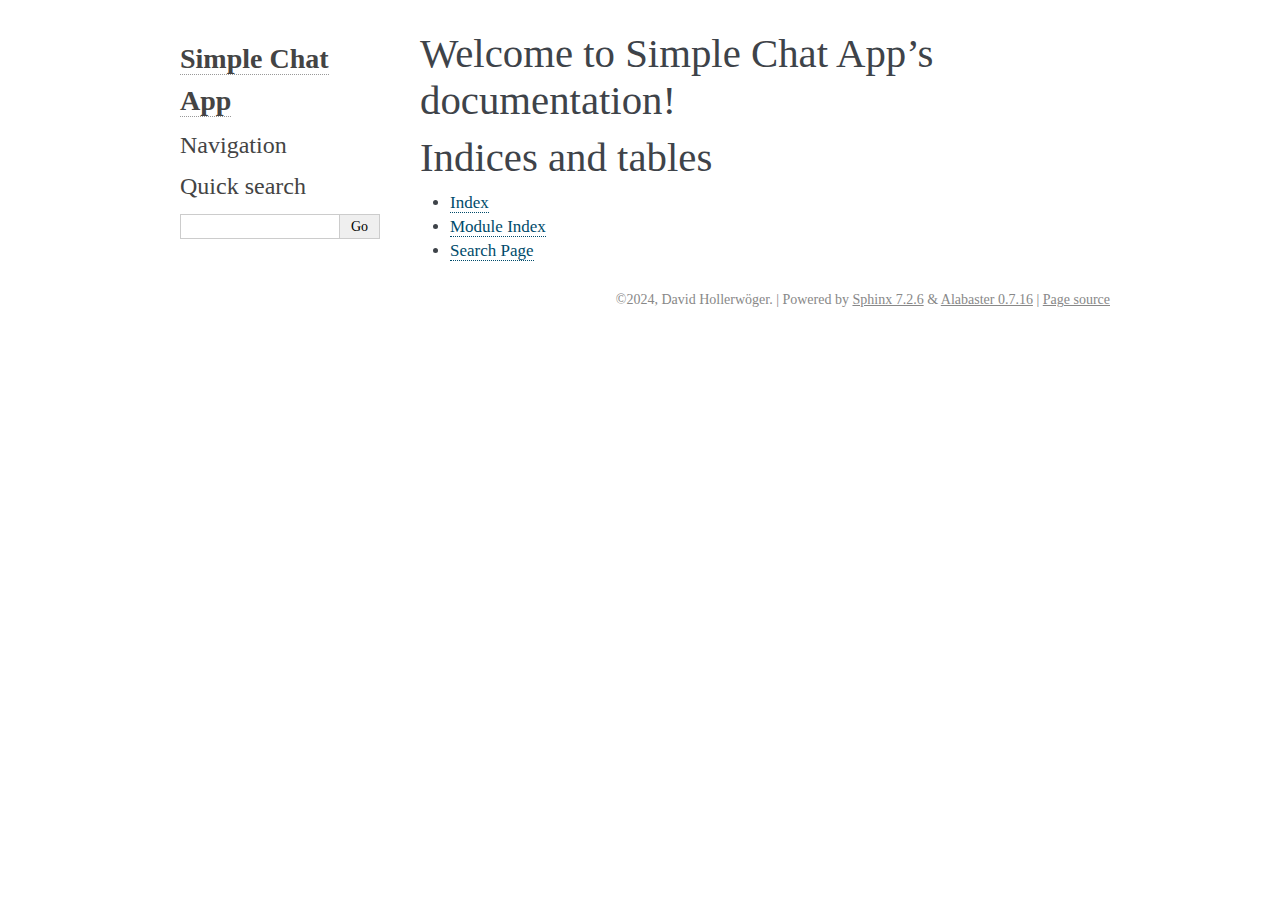
<file: docs/_build/html/index.html>
<!DOCTYPE html>

<html lang="en" data-content_root="./">
  <head>
    <meta charset="utf-8" />
    <meta name="viewport" content="width=device-width, initial-scale=1.0" /><meta name="viewport" content="width=device-width, initial-scale=1" />

    <title>Welcome to Simple Chat App’s documentation! &#8212; Simple Chat App 2024 documentation</title>
    <link rel="stylesheet" type="text/css" href="_static/pygments.css?v=d1102ebc" />
    <link rel="stylesheet" type="text/css" href="_static/alabaster.css?v=12dfc556" />
    <script src="_static/documentation_options.js?v=6fefd858"></script>
    <script src="_static/doctools.js?v=888ff710"></script>
    <script src="_static/sphinx_highlight.js?v=dc90522c"></script>
    <link rel="index" title="Index" href="genindex.html" />
    <link rel="search" title="Search" href="search.html" />
   
  <link rel="stylesheet" href="_static/custom.css" type="text/css" />
  

  
  

  </head><body>
  

    <div class="document">
      <div class="documentwrapper">
        <div class="bodywrapper">
          

          <div class="body" role="main">
            
  <section id="welcome-to-simple-chat-app-s-documentation">
<h1>Welcome to Simple Chat App’s documentation!<a class="headerlink" href="#welcome-to-simple-chat-app-s-documentation" title="Link to this heading">¶</a></h1>
<div class="toctree-wrapper compound">
</div>
</section>
<section id="indices-and-tables">
<h1>Indices and tables<a class="headerlink" href="#indices-and-tables" title="Link to this heading">¶</a></h1>
<ul class="simple">
<li><p><a class="reference internal" href="genindex.html"><span class="std std-ref">Index</span></a></p></li>
<li><p><a class="reference internal" href="py-modindex.html"><span class="std std-ref">Module Index</span></a></p></li>
<li><p><a class="reference internal" href="search.html"><span class="std std-ref">Search Page</span></a></p></li>
</ul>
</section>


          </div>
          
        </div>
      </div>
      <div class="sphinxsidebar" role="navigation" aria-label="main navigation">
        <div class="sphinxsidebarwrapper">
<h1 class="logo"><a href="#">Simple Chat App</a></h1>








<h3>Navigation</h3>

<div class="relations">
<h3>Related Topics</h3>
<ul>
  <li><a href="#">Documentation overview</a><ul>
  </ul></li>
</ul>
</div>
<div id="searchbox" style="display: none" role="search">
  <h3 id="searchlabel">Quick search</h3>
    <div class="searchformwrapper">
    <form class="search" action="search.html" method="get">
      <input type="text" name="q" aria-labelledby="searchlabel" autocomplete="off" autocorrect="off" autocapitalize="off" spellcheck="false"/>
      <input type="submit" value="Go" />
    </form>
    </div>
</div>
<script>document.getElementById('searchbox').style.display = "block"</script>








        </div>
      </div>
      <div class="clearer"></div>
    </div>
    <div class="footer">
      &#169;2024, David Hollerwöger.
      
      |
      Powered by <a href="https://www.sphinx-doc.org/">Sphinx 7.2.6</a>
      &amp; <a href="https://alabaster.readthedocs.io">Alabaster 0.7.16</a>
      
      |
      <a href="_sources/index.rst.txt"
          rel="nofollow">Page source</a>
    </div>

    

    
  </body>
</html>
</file>
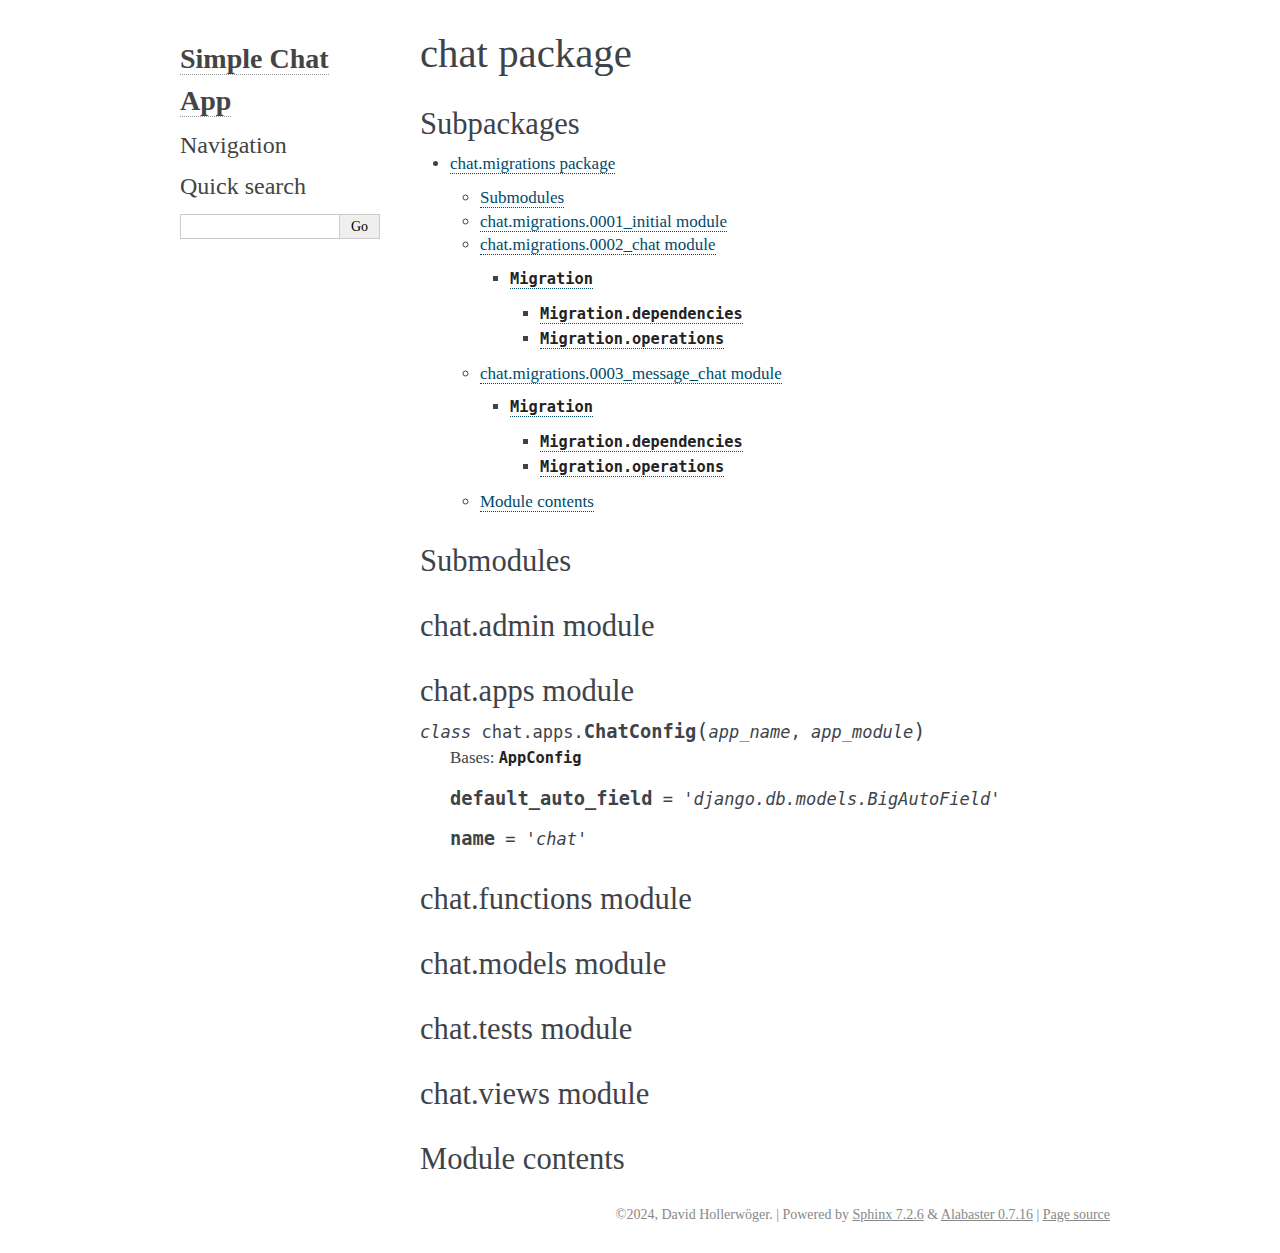
<file: docs/_build/html/chat.html>
<!DOCTYPE html>

<html lang="en" data-content_root="./">
  <head>
    <meta charset="utf-8" />
    <meta name="viewport" content="width=device-width, initial-scale=1.0" /><meta name="viewport" content="width=device-width, initial-scale=1" />

    <title>chat package &#8212; Simple Chat App 2024 documentation</title>
    <link rel="stylesheet" type="text/css" href="_static/pygments.css?v=d1102ebc" />
    <link rel="stylesheet" type="text/css" href="_static/alabaster.css?v=12dfc556" />
    <script src="_static/documentation_options.js?v=6fefd858"></script>
    <script src="_static/doctools.js?v=888ff710"></script>
    <script src="_static/sphinx_highlight.js?v=dc90522c"></script>
    <link rel="index" title="Index" href="genindex.html" />
    <link rel="search" title="Search" href="search.html" />
   
  <link rel="stylesheet" href="_static/custom.css" type="text/css" />
  

  
  

  </head><body>
  

    <div class="document">
      <div class="documentwrapper">
        <div class="bodywrapper">
          

          <div class="body" role="main">
            
  <section id="chat-package">
<h1>chat package<a class="headerlink" href="#chat-package" title="Link to this heading">¶</a></h1>
<section id="subpackages">
<h2>Subpackages<a class="headerlink" href="#subpackages" title="Link to this heading">¶</a></h2>
<div class="toctree-wrapper compound">
<ul>
<li class="toctree-l1"><a class="reference internal" href="chat.migrations.html">chat.migrations package</a><ul>
<li class="toctree-l2"><a class="reference internal" href="chat.migrations.html#submodules">Submodules</a></li>
<li class="toctree-l2"><a class="reference internal" href="chat.migrations.html#chat-migrations-0001-initial-module">chat.migrations.0001_initial module</a></li>
<li class="toctree-l2"><a class="reference internal" href="chat.migrations.html#module-chat.migrations.0002_chat">chat.migrations.0002_chat module</a><ul>
<li class="toctree-l3"><a class="reference internal" href="chat.migrations.html#chat.migrations.0002_chat.Migration"><code class="docutils literal notranslate"><span class="pre">Migration</span></code></a><ul>
<li class="toctree-l4"><a class="reference internal" href="chat.migrations.html#chat.migrations.0002_chat.Migration.dependencies"><code class="docutils literal notranslate"><span class="pre">Migration.dependencies</span></code></a></li>
<li class="toctree-l4"><a class="reference internal" href="chat.migrations.html#chat.migrations.0002_chat.Migration.operations"><code class="docutils literal notranslate"><span class="pre">Migration.operations</span></code></a></li>
</ul>
</li>
</ul>
</li>
<li class="toctree-l2"><a class="reference internal" href="chat.migrations.html#module-chat.migrations.0003_message_chat">chat.migrations.0003_message_chat module</a><ul>
<li class="toctree-l3"><a class="reference internal" href="chat.migrations.html#chat.migrations.0003_message_chat.Migration"><code class="docutils literal notranslate"><span class="pre">Migration</span></code></a><ul>
<li class="toctree-l4"><a class="reference internal" href="chat.migrations.html#chat.migrations.0003_message_chat.Migration.dependencies"><code class="docutils literal notranslate"><span class="pre">Migration.dependencies</span></code></a></li>
<li class="toctree-l4"><a class="reference internal" href="chat.migrations.html#chat.migrations.0003_message_chat.Migration.operations"><code class="docutils literal notranslate"><span class="pre">Migration.operations</span></code></a></li>
</ul>
</li>
</ul>
</li>
<li class="toctree-l2"><a class="reference internal" href="chat.migrations.html#module-chat.migrations">Module contents</a></li>
</ul>
</li>
</ul>
</div>
</section>
<section id="submodules">
<h2>Submodules<a class="headerlink" href="#submodules" title="Link to this heading">¶</a></h2>
</section>
<section id="chat-admin-module">
<h2>chat.admin module<a class="headerlink" href="#chat-admin-module" title="Link to this heading">¶</a></h2>
</section>
<section id="module-chat.apps">
<span id="chat-apps-module"></span><h2>chat.apps module<a class="headerlink" href="#module-chat.apps" title="Link to this heading">¶</a></h2>
<dl class="py class">
<dt class="sig sig-object py" id="chat.apps.ChatConfig">
<em class="property"><span class="pre">class</span><span class="w"> </span></em><span class="sig-prename descclassname"><span class="pre">chat.apps.</span></span><span class="sig-name descname"><span class="pre">ChatConfig</span></span><span class="sig-paren">(</span><em class="sig-param"><span class="n"><span class="pre">app_name</span></span></em>, <em class="sig-param"><span class="n"><span class="pre">app_module</span></span></em><span class="sig-paren">)</span><a class="headerlink" href="#chat.apps.ChatConfig" title="Link to this definition">¶</a></dt>
<dd><p>Bases: <code class="xref py py-class docutils literal notranslate"><span class="pre">AppConfig</span></code></p>
<dl class="py attribute">
<dt class="sig sig-object py" id="chat.apps.ChatConfig.default_auto_field">
<span class="sig-name descname"><span class="pre">default_auto_field</span></span><em class="property"><span class="w"> </span><span class="p"><span class="pre">=</span></span><span class="w"> </span><span class="pre">'django.db.models.BigAutoField'</span></em><a class="headerlink" href="#chat.apps.ChatConfig.default_auto_field" title="Link to this definition">¶</a></dt>
<dd></dd></dl>

<dl class="py attribute">
<dt class="sig sig-object py" id="chat.apps.ChatConfig.name">
<span class="sig-name descname"><span class="pre">name</span></span><em class="property"><span class="w"> </span><span class="p"><span class="pre">=</span></span><span class="w"> </span><span class="pre">'chat'</span></em><a class="headerlink" href="#chat.apps.ChatConfig.name" title="Link to this definition">¶</a></dt>
<dd></dd></dl>

</dd></dl>

</section>
<section id="chat-functions-module">
<h2>chat.functions module<a class="headerlink" href="#chat-functions-module" title="Link to this heading">¶</a></h2>
</section>
<section id="chat-models-module">
<h2>chat.models module<a class="headerlink" href="#chat-models-module" title="Link to this heading">¶</a></h2>
</section>
<section id="module-chat.tests">
<span id="chat-tests-module"></span><h2>chat.tests module<a class="headerlink" href="#module-chat.tests" title="Link to this heading">¶</a></h2>
</section>
<section id="chat-views-module">
<h2>chat.views module<a class="headerlink" href="#chat-views-module" title="Link to this heading">¶</a></h2>
</section>
<section id="module-chat">
<span id="module-contents"></span><h2>Module contents<a class="headerlink" href="#module-chat" title="Link to this heading">¶</a></h2>
</section>
</section>


          </div>
          
        </div>
      </div>
      <div class="sphinxsidebar" role="navigation" aria-label="main navigation">
        <div class="sphinxsidebarwrapper">
<h1 class="logo"><a href="index.html">Simple Chat App</a></h1>








<h3>Navigation</h3>

<div class="relations">
<h3>Related Topics</h3>
<ul>
  <li><a href="index.html">Documentation overview</a><ul>
  </ul></li>
</ul>
</div>
<div id="searchbox" style="display: none" role="search">
  <h3 id="searchlabel">Quick search</h3>
    <div class="searchformwrapper">
    <form class="search" action="search.html" method="get">
      <input type="text" name="q" aria-labelledby="searchlabel" autocomplete="off" autocorrect="off" autocapitalize="off" spellcheck="false"/>
      <input type="submit" value="Go" />
    </form>
    </div>
</div>
<script>document.getElementById('searchbox').style.display = "block"</script>








        </div>
      </div>
      <div class="clearer"></div>
    </div>
    <div class="footer">
      &#169;2024, David Hollerwöger.
      
      |
      Powered by <a href="https://www.sphinx-doc.org/">Sphinx 7.2.6</a>
      &amp; <a href="https://alabaster.readthedocs.io">Alabaster 0.7.16</a>
      
      |
      <a href="_sources/chat.rst.txt"
          rel="nofollow">Page source</a>
    </div>

    

    
  </body>
</html>
</file>
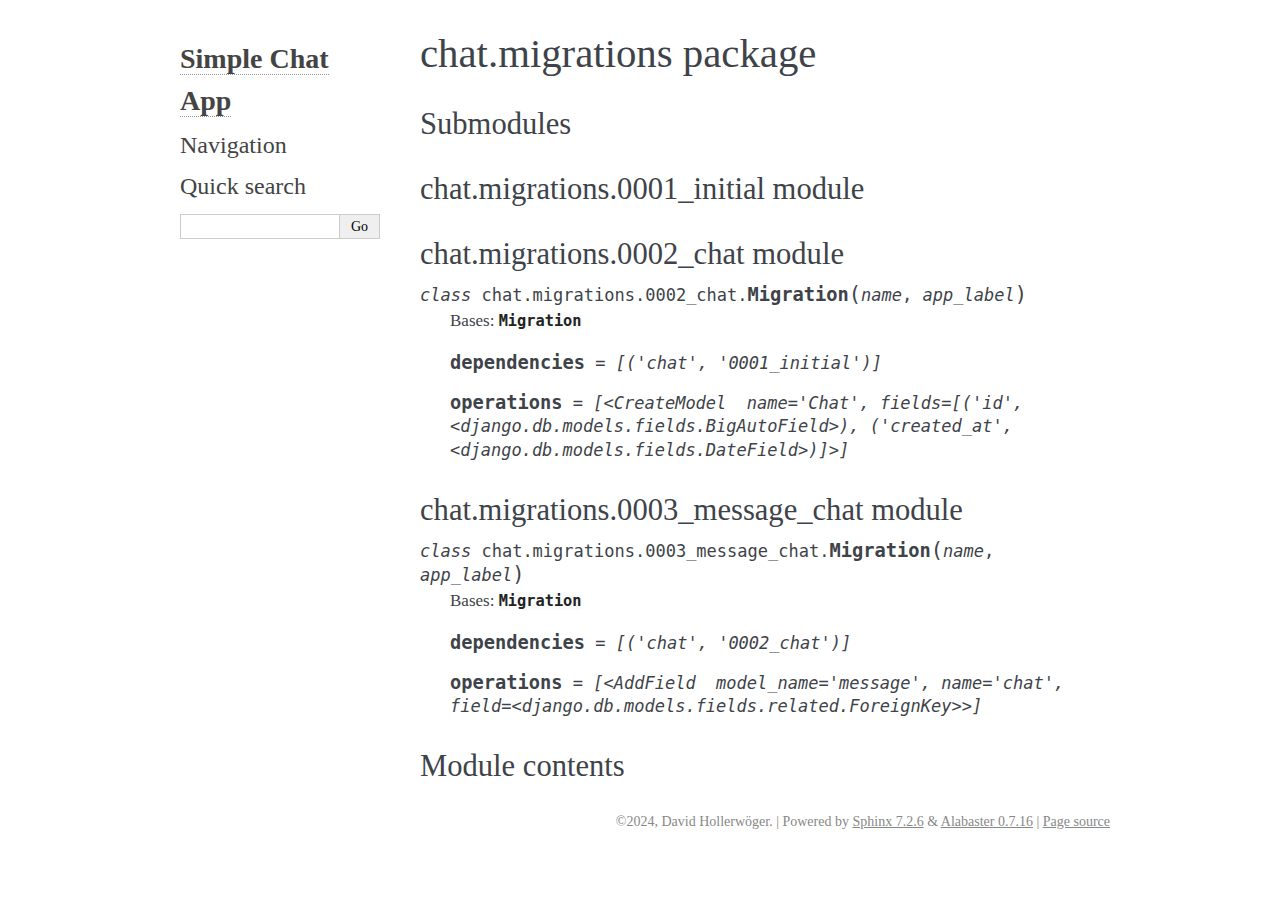
<file: docs/_build/html/chat.migrations.html>
<!DOCTYPE html>

<html lang="en" data-content_root="./">
  <head>
    <meta charset="utf-8" />
    <meta name="viewport" content="width=device-width, initial-scale=1.0" /><meta name="viewport" content="width=device-width, initial-scale=1" />

    <title>chat.migrations package &#8212; Simple Chat App 2024 documentation</title>
    <link rel="stylesheet" type="text/css" href="_static/pygments.css?v=d1102ebc" />
    <link rel="stylesheet" type="text/css" href="_static/alabaster.css?v=12dfc556" />
    <script src="_static/documentation_options.js?v=6fefd858"></script>
    <script src="_static/doctools.js?v=888ff710"></script>
    <script src="_static/sphinx_highlight.js?v=dc90522c"></script>
    <link rel="index" title="Index" href="genindex.html" />
    <link rel="search" title="Search" href="search.html" />
   
  <link rel="stylesheet" href="_static/custom.css" type="text/css" />
  

  
  

  </head><body>
  

    <div class="document">
      <div class="documentwrapper">
        <div class="bodywrapper">
          

          <div class="body" role="main">
            
  <section id="chat-migrations-package">
<h1>chat.migrations package<a class="headerlink" href="#chat-migrations-package" title="Link to this heading">¶</a></h1>
<section id="submodules">
<h2>Submodules<a class="headerlink" href="#submodules" title="Link to this heading">¶</a></h2>
</section>
<section id="chat-migrations-0001-initial-module">
<h2>chat.migrations.0001_initial module<a class="headerlink" href="#chat-migrations-0001-initial-module" title="Link to this heading">¶</a></h2>
</section>
<section id="module-chat.migrations.0002_chat">
<span id="chat-migrations-0002-chat-module"></span><h2>chat.migrations.0002_chat module<a class="headerlink" href="#module-chat.migrations.0002_chat" title="Link to this heading">¶</a></h2>
<dl class="py class">
<dt class="sig sig-object py" id="chat.migrations.0002_chat.Migration">
<em class="property"><span class="pre">class</span><span class="w"> </span></em><span class="sig-prename descclassname"><span class="pre">chat.migrations.0002_chat.</span></span><span class="sig-name descname"><span class="pre">Migration</span></span><span class="sig-paren">(</span><em class="sig-param"><span class="n"><span class="pre">name</span></span></em>, <em class="sig-param"><span class="n"><span class="pre">app_label</span></span></em><span class="sig-paren">)</span><a class="headerlink" href="#chat.migrations.0002_chat.Migration" title="Link to this definition">¶</a></dt>
<dd><p>Bases: <code class="xref py py-class docutils literal notranslate"><span class="pre">Migration</span></code></p>
<dl class="py attribute">
<dt class="sig sig-object py" id="chat.migrations.0002_chat.Migration.dependencies">
<span class="sig-name descname"><span class="pre">dependencies</span></span><em class="property"><span class="w"> </span><span class="p"><span class="pre">=</span></span><span class="w"> </span><span class="pre">[('chat',</span> <span class="pre">'0001_initial')]</span></em><a class="headerlink" href="#chat.migrations.0002_chat.Migration.dependencies" title="Link to this definition">¶</a></dt>
<dd></dd></dl>

<dl class="py attribute">
<dt class="sig sig-object py" id="chat.migrations.0002_chat.Migration.operations">
<span class="sig-name descname"><span class="pre">operations</span></span><em class="property"><span class="w"> </span><span class="p"><span class="pre">=</span></span><span class="w"> </span><span class="pre">[&lt;CreateModel</span>&#160; <span class="pre">name='Chat',</span> <span class="pre">fields=[('id',</span> <span class="pre">&lt;django.db.models.fields.BigAutoField&gt;),</span> <span class="pre">('created_at',</span> <span class="pre">&lt;django.db.models.fields.DateField&gt;)]&gt;]</span></em><a class="headerlink" href="#chat.migrations.0002_chat.Migration.operations" title="Link to this definition">¶</a></dt>
<dd></dd></dl>

</dd></dl>

</section>
<section id="module-chat.migrations.0003_message_chat">
<span id="chat-migrations-0003-message-chat-module"></span><h2>chat.migrations.0003_message_chat module<a class="headerlink" href="#module-chat.migrations.0003_message_chat" title="Link to this heading">¶</a></h2>
<dl class="py class">
<dt class="sig sig-object py" id="chat.migrations.0003_message_chat.Migration">
<em class="property"><span class="pre">class</span><span class="w"> </span></em><span class="sig-prename descclassname"><span class="pre">chat.migrations.0003_message_chat.</span></span><span class="sig-name descname"><span class="pre">Migration</span></span><span class="sig-paren">(</span><em class="sig-param"><span class="n"><span class="pre">name</span></span></em>, <em class="sig-param"><span class="n"><span class="pre">app_label</span></span></em><span class="sig-paren">)</span><a class="headerlink" href="#chat.migrations.0003_message_chat.Migration" title="Link to this definition">¶</a></dt>
<dd><p>Bases: <code class="xref py py-class docutils literal notranslate"><span class="pre">Migration</span></code></p>
<dl class="py attribute">
<dt class="sig sig-object py" id="chat.migrations.0003_message_chat.Migration.dependencies">
<span class="sig-name descname"><span class="pre">dependencies</span></span><em class="property"><span class="w"> </span><span class="p"><span class="pre">=</span></span><span class="w"> </span><span class="pre">[('chat',</span> <span class="pre">'0002_chat')]</span></em><a class="headerlink" href="#chat.migrations.0003_message_chat.Migration.dependencies" title="Link to this definition">¶</a></dt>
<dd></dd></dl>

<dl class="py attribute">
<dt class="sig sig-object py" id="chat.migrations.0003_message_chat.Migration.operations">
<span class="sig-name descname"><span class="pre">operations</span></span><em class="property"><span class="w"> </span><span class="p"><span class="pre">=</span></span><span class="w"> </span><span class="pre">[&lt;AddField</span>&#160; <span class="pre">model_name='message',</span> <span class="pre">name='chat',</span> <span class="pre">field=&lt;django.db.models.fields.related.ForeignKey&gt;&gt;]</span></em><a class="headerlink" href="#chat.migrations.0003_message_chat.Migration.operations" title="Link to this definition">¶</a></dt>
<dd></dd></dl>

</dd></dl>

</section>
<section id="module-chat.migrations">
<span id="module-contents"></span><h2>Module contents<a class="headerlink" href="#module-chat.migrations" title="Link to this heading">¶</a></h2>
</section>
</section>


          </div>
          
        </div>
      </div>
      <div class="sphinxsidebar" role="navigation" aria-label="main navigation">
        <div class="sphinxsidebarwrapper">
<h1 class="logo"><a href="index.html">Simple Chat App</a></h1>








<h3>Navigation</h3>

<div class="relations">
<h3>Related Topics</h3>
<ul>
  <li><a href="index.html">Documentation overview</a><ul>
  </ul></li>
</ul>
</div>
<div id="searchbox" style="display: none" role="search">
  <h3 id="searchlabel">Quick search</h3>
    <div class="searchformwrapper">
    <form class="search" action="search.html" method="get">
      <input type="text" name="q" aria-labelledby="searchlabel" autocomplete="off" autocorrect="off" autocapitalize="off" spellcheck="false"/>
      <input type="submit" value="Go" />
    </form>
    </div>
</div>
<script>document.getElementById('searchbox').style.display = "block"</script>








        </div>
      </div>
      <div class="clearer"></div>
    </div>
    <div class="footer">
      &#169;2024, David Hollerwöger.
      
      |
      Powered by <a href="https://www.sphinx-doc.org/">Sphinx 7.2.6</a>
      &amp; <a href="https://alabaster.readthedocs.io">Alabaster 0.7.16</a>
      
      |
      <a href="_sources/chat.migrations.rst.txt"
          rel="nofollow">Page source</a>
    </div>

    

    
  </body>
</html>
</file>
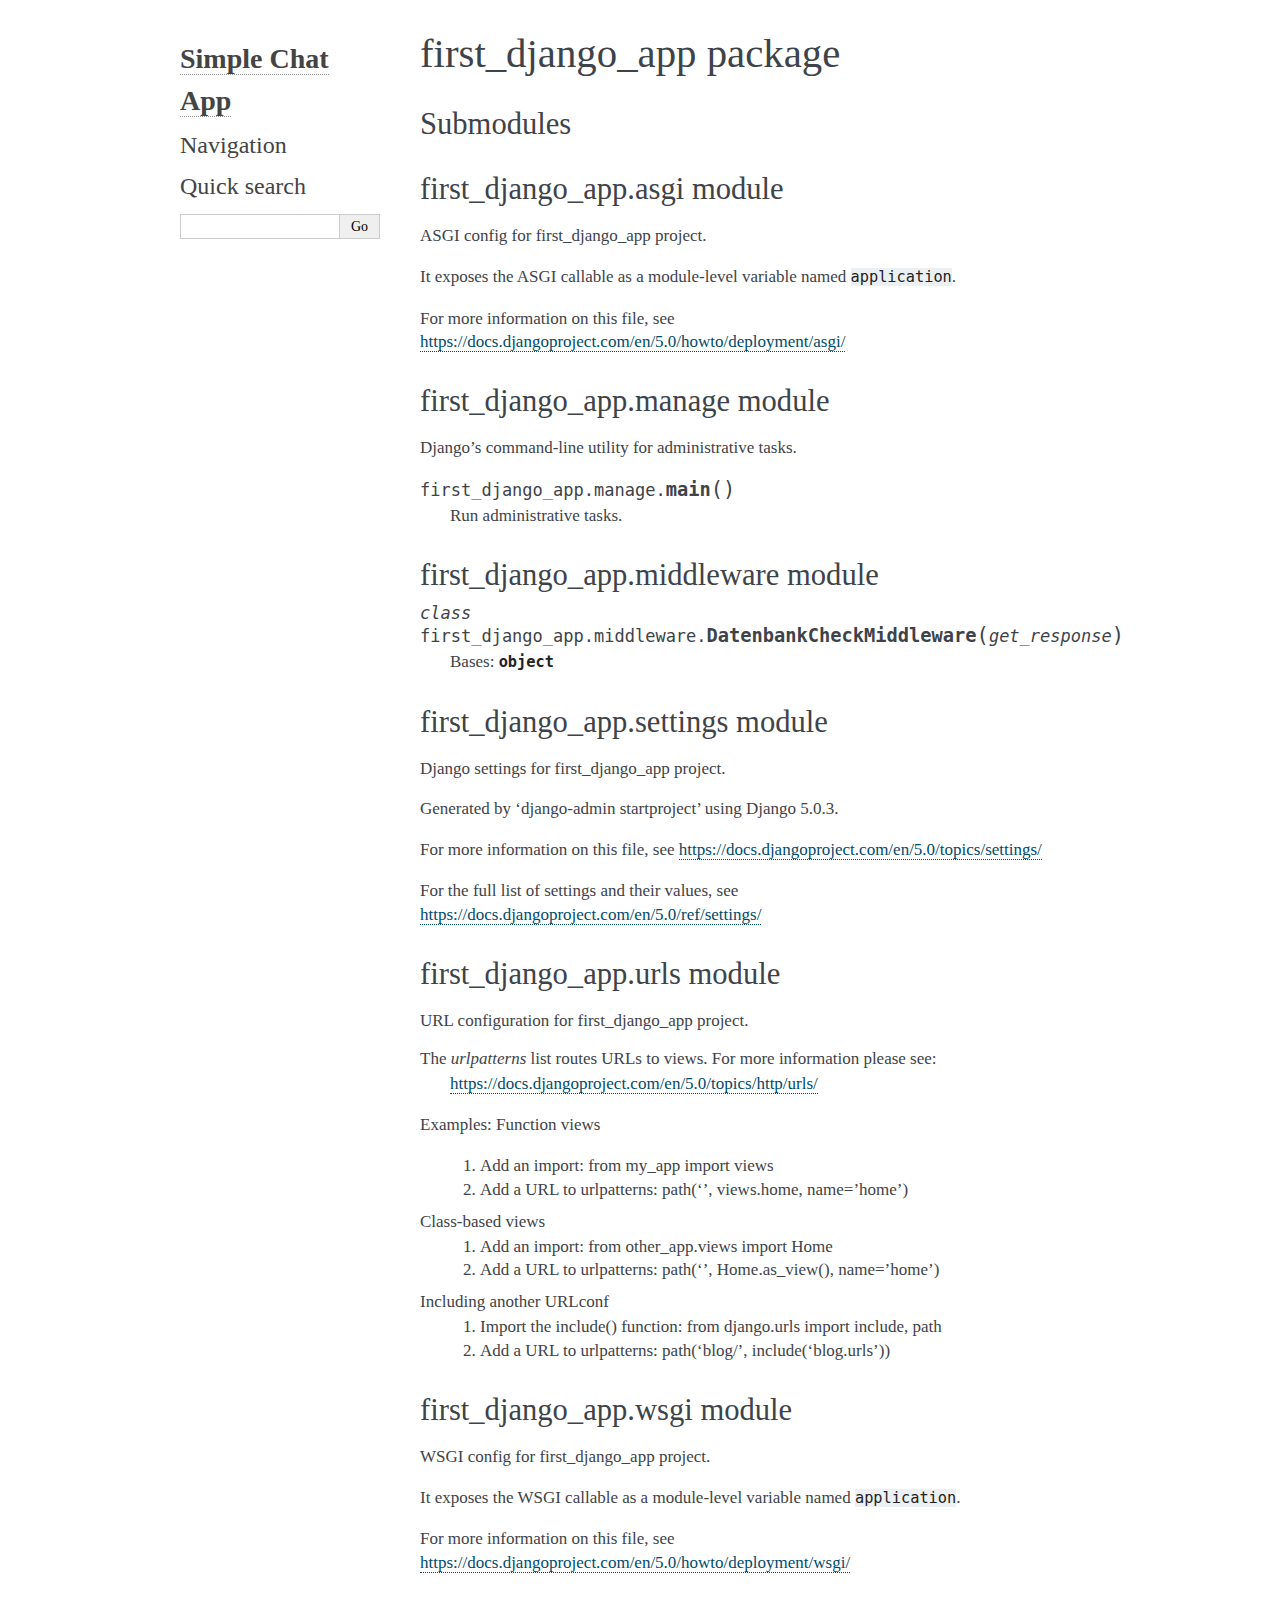
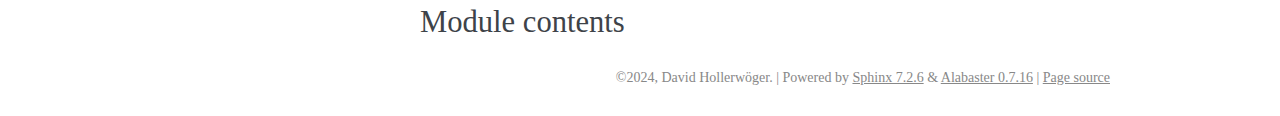
<file: docs/_build/html/first_django_app.html>
<!DOCTYPE html>

<html lang="en" data-content_root="./">
  <head>
    <meta charset="utf-8" />
    <meta name="viewport" content="width=device-width, initial-scale=1.0" /><meta name="viewport" content="width=device-width, initial-scale=1" />

    <title>first_django_app package &#8212; Simple Chat App 2024 documentation</title>
    <link rel="stylesheet" type="text/css" href="_static/pygments.css?v=d1102ebc" />
    <link rel="stylesheet" type="text/css" href="_static/alabaster.css?v=12dfc556" />
    <script src="_static/documentation_options.js?v=6fefd858"></script>
    <script src="_static/doctools.js?v=888ff710"></script>
    <script src="_static/sphinx_highlight.js?v=dc90522c"></script>
    <link rel="index" title="Index" href="genindex.html" />
    <link rel="search" title="Search" href="search.html" />
   
  <link rel="stylesheet" href="_static/custom.css" type="text/css" />
  

  
  

  </head><body>
  

    <div class="document">
      <div class="documentwrapper">
        <div class="bodywrapper">
          

          <div class="body" role="main">
            
  <section id="first-django-app-package">
<h1>first_django_app package<a class="headerlink" href="#first-django-app-package" title="Link to this heading">¶</a></h1>
<section id="submodules">
<h2>Submodules<a class="headerlink" href="#submodules" title="Link to this heading">¶</a></h2>
</section>
<section id="module-first_django_app.asgi">
<span id="first-django-app-asgi-module"></span><h2>first_django_app.asgi module<a class="headerlink" href="#module-first_django_app.asgi" title="Link to this heading">¶</a></h2>
<p>ASGI config for first_django_app project.</p>
<p>It exposes the ASGI callable as a module-level variable named <code class="docutils literal notranslate"><span class="pre">application</span></code>.</p>
<p>For more information on this file, see
<a class="reference external" href="https://docs.djangoproject.com/en/5.0/howto/deployment/asgi/">https://docs.djangoproject.com/en/5.0/howto/deployment/asgi/</a></p>
</section>
<section id="module-first_django_app.manage">
<span id="first-django-app-manage-module"></span><h2>first_django_app.manage module<a class="headerlink" href="#module-first_django_app.manage" title="Link to this heading">¶</a></h2>
<p>Django’s command-line utility for administrative tasks.</p>
<dl class="py function">
<dt class="sig sig-object py" id="first_django_app.manage.main">
<span class="sig-prename descclassname"><span class="pre">first_django_app.manage.</span></span><span class="sig-name descname"><span class="pre">main</span></span><span class="sig-paren">(</span><span class="sig-paren">)</span><a class="headerlink" href="#first_django_app.manage.main" title="Link to this definition">¶</a></dt>
<dd><p>Run administrative tasks.</p>
</dd></dl>

</section>
<section id="module-first_django_app.middleware">
<span id="first-django-app-middleware-module"></span><h2>first_django_app.middleware module<a class="headerlink" href="#module-first_django_app.middleware" title="Link to this heading">¶</a></h2>
<dl class="py class">
<dt class="sig sig-object py" id="first_django_app.middleware.DatenbankCheckMiddleware">
<em class="property"><span class="pre">class</span><span class="w"> </span></em><span class="sig-prename descclassname"><span class="pre">first_django_app.middleware.</span></span><span class="sig-name descname"><span class="pre">DatenbankCheckMiddleware</span></span><span class="sig-paren">(</span><em class="sig-param"><span class="n"><span class="pre">get_response</span></span></em><span class="sig-paren">)</span><a class="headerlink" href="#first_django_app.middleware.DatenbankCheckMiddleware" title="Link to this definition">¶</a></dt>
<dd><p>Bases: <code class="xref py py-class docutils literal notranslate"><span class="pre">object</span></code></p>
</dd></dl>

</section>
<section id="module-first_django_app.settings">
<span id="first-django-app-settings-module"></span><h2>first_django_app.settings module<a class="headerlink" href="#module-first_django_app.settings" title="Link to this heading">¶</a></h2>
<p>Django settings for first_django_app project.</p>
<p>Generated by ‘django-admin startproject’ using Django 5.0.3.</p>
<p>For more information on this file, see
<a class="reference external" href="https://docs.djangoproject.com/en/5.0/topics/settings/">https://docs.djangoproject.com/en/5.0/topics/settings/</a></p>
<p>For the full list of settings and their values, see
<a class="reference external" href="https://docs.djangoproject.com/en/5.0/ref/settings/">https://docs.djangoproject.com/en/5.0/ref/settings/</a></p>
</section>
<section id="module-first_django_app.urls">
<span id="first-django-app-urls-module"></span><h2>first_django_app.urls module<a class="headerlink" href="#module-first_django_app.urls" title="Link to this heading">¶</a></h2>
<p>URL configuration for first_django_app project.</p>
<dl class="simple">
<dt>The <cite>urlpatterns</cite> list routes URLs to views. For more information please see:</dt><dd><p><a class="reference external" href="https://docs.djangoproject.com/en/5.0/topics/http/urls/">https://docs.djangoproject.com/en/5.0/topics/http/urls/</a></p>
</dd>
</dl>
<p>Examples:
Function views</p>
<blockquote>
<div><ol class="arabic simple">
<li><p>Add an import:  from my_app import views</p></li>
<li><p>Add a URL to urlpatterns:  path(‘’, views.home, name=’home’)</p></li>
</ol>
</div></blockquote>
<dl class="simple">
<dt>Class-based views</dt><dd><ol class="arabic simple">
<li><p>Add an import:  from other_app.views import Home</p></li>
<li><p>Add a URL to urlpatterns:  path(‘’, Home.as_view(), name=’home’)</p></li>
</ol>
</dd>
<dt>Including another URLconf</dt><dd><ol class="arabic simple">
<li><p>Import the include() function: from django.urls import include, path</p></li>
<li><p>Add a URL to urlpatterns:  path(‘blog/’, include(‘blog.urls’))</p></li>
</ol>
</dd>
</dl>
</section>
<section id="module-first_django_app.wsgi">
<span id="first-django-app-wsgi-module"></span><h2>first_django_app.wsgi module<a class="headerlink" href="#module-first_django_app.wsgi" title="Link to this heading">¶</a></h2>
<p>WSGI config for first_django_app project.</p>
<p>It exposes the WSGI callable as a module-level variable named <code class="docutils literal notranslate"><span class="pre">application</span></code>.</p>
<p>For more information on this file, see
<a class="reference external" href="https://docs.djangoproject.com/en/5.0/howto/deployment/wsgi/">https://docs.djangoproject.com/en/5.0/howto/deployment/wsgi/</a></p>
</section>
<section id="module-first_django_app">
<span id="module-contents"></span><h2>Module contents<a class="headerlink" href="#module-first_django_app" title="Link to this heading">¶</a></h2>
</section>
</section>


          </div>
          
        </div>
      </div>
      <div class="sphinxsidebar" role="navigation" aria-label="main navigation">
        <div class="sphinxsidebarwrapper">
<h1 class="logo"><a href="index.html">Simple Chat App</a></h1>








<h3>Navigation</h3>

<div class="relations">
<h3>Related Topics</h3>
<ul>
  <li><a href="index.html">Documentation overview</a><ul>
  </ul></li>
</ul>
</div>
<div id="searchbox" style="display: none" role="search">
  <h3 id="searchlabel">Quick search</h3>
    <div class="searchformwrapper">
    <form class="search" action="search.html" method="get">
      <input type="text" name="q" aria-labelledby="searchlabel" autocomplete="off" autocorrect="off" autocapitalize="off" spellcheck="false"/>
      <input type="submit" value="Go" />
    </form>
    </div>
</div>
<script>document.getElementById('searchbox').style.display = "block"</script>








        </div>
      </div>
      <div class="clearer"></div>
    </div>
    <div class="footer">
      &#169;2024, David Hollerwöger.
      
      |
      Powered by <a href="https://www.sphinx-doc.org/">Sphinx 7.2.6</a>
      &amp; <a href="https://alabaster.readthedocs.io">Alabaster 0.7.16</a>
      
      |
      <a href="_sources/first_django_app.rst.txt"
          rel="nofollow">Page source</a>
    </div>

    

    
  </body>
</html>
</file>
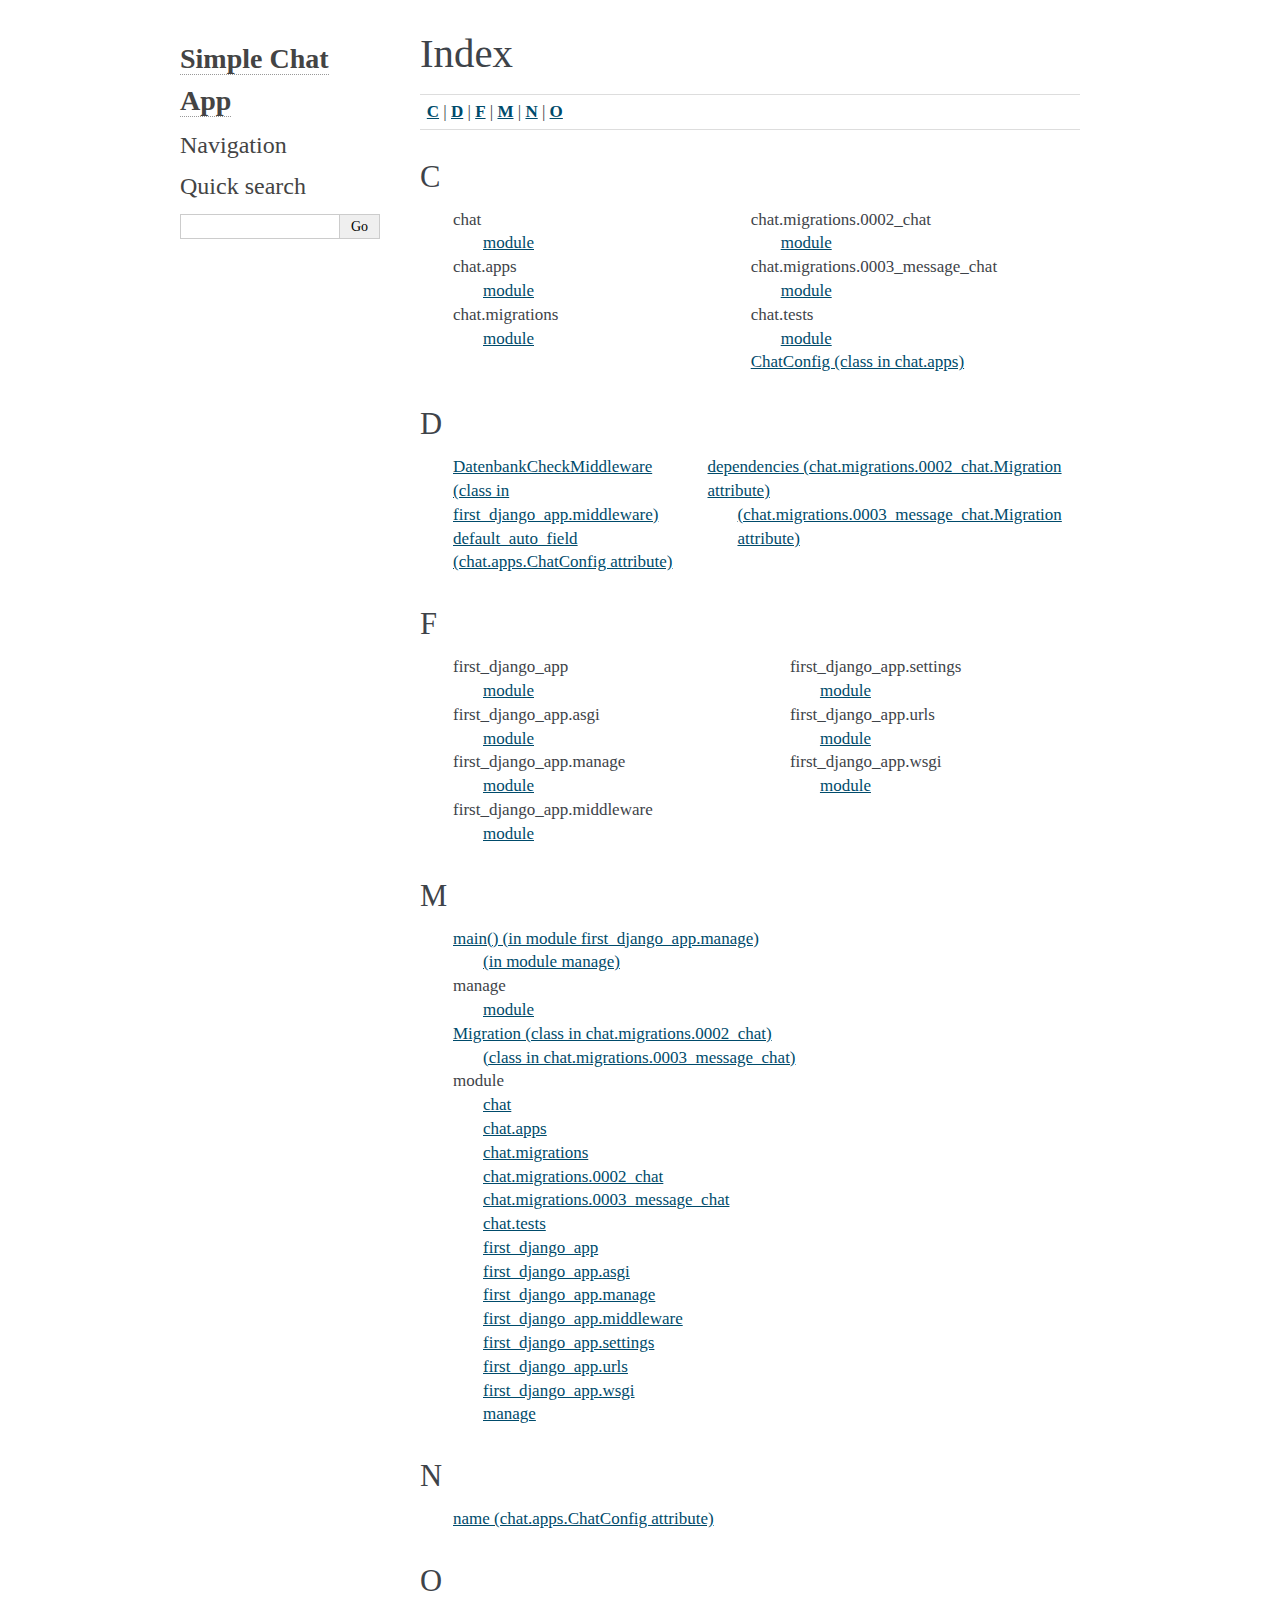
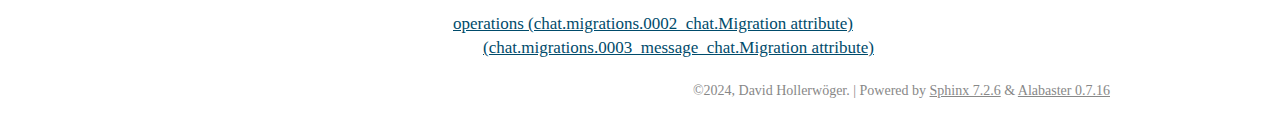
<file: docs/_build/html/genindex.html>
<!DOCTYPE html>

<html lang="en" data-content_root="./">
  <head>
    <meta charset="utf-8" />
    <meta name="viewport" content="width=device-width, initial-scale=1.0" />
    <title>Index &#8212; Simple Chat App 2024 documentation</title>
    <link rel="stylesheet" type="text/css" href="_static/pygments.css?v=d1102ebc" />
    <link rel="stylesheet" type="text/css" href="_static/alabaster.css?v=12dfc556" />
    <script src="_static/documentation_options.js?v=6fefd858"></script>
    <script src="_static/doctools.js?v=888ff710"></script>
    <script src="_static/sphinx_highlight.js?v=dc90522c"></script>
    <link rel="index" title="Index" href="#" />
    <link rel="search" title="Search" href="search.html" />
   
  <link rel="stylesheet" href="_static/custom.css" type="text/css" />
  

  
  

  </head><body>
  

    <div class="document">
      <div class="documentwrapper">
        <div class="bodywrapper">
          

          <div class="body" role="main">
            

<h1 id="index">Index</h1>

<div class="genindex-jumpbox">
 <a href="#C"><strong>C</strong></a>
 | <a href="#D"><strong>D</strong></a>
 | <a href="#F"><strong>F</strong></a>
 | <a href="#M"><strong>M</strong></a>
 | <a href="#N"><strong>N</strong></a>
 | <a href="#O"><strong>O</strong></a>
 
</div>
<h2 id="C">C</h2>
<table style="width: 100%" class="indextable genindextable"><tr>
  <td style="width: 33%; vertical-align: top;"><ul>
      <li>
    chat

      <ul>
        <li><a href="chat.html#module-chat">module</a>
</li>
      </ul></li>
      <li>
    chat.apps

      <ul>
        <li><a href="chat.html#module-chat.apps">module</a>
</li>
      </ul></li>
      <li>
    chat.migrations

      <ul>
        <li><a href="chat.migrations.html#module-chat.migrations">module</a>
</li>
      </ul></li>
  </ul></td>
  <td style="width: 33%; vertical-align: top;"><ul>
      <li>
    chat.migrations.0002_chat

      <ul>
        <li><a href="chat.migrations.html#module-chat.migrations.0002_chat">module</a>
</li>
      </ul></li>
      <li>
    chat.migrations.0003_message_chat

      <ul>
        <li><a href="chat.migrations.html#module-chat.migrations.0003_message_chat">module</a>
</li>
      </ul></li>
      <li>
    chat.tests

      <ul>
        <li><a href="chat.html#module-chat.tests">module</a>
</li>
      </ul></li>
      <li><a href="chat.html#chat.apps.ChatConfig">ChatConfig (class in chat.apps)</a>
</li>
  </ul></td>
</tr></table>

<h2 id="D">D</h2>
<table style="width: 100%" class="indextable genindextable"><tr>
  <td style="width: 33%; vertical-align: top;"><ul>
      <li><a href="first_django_app.html#first_django_app.middleware.DatenbankCheckMiddleware">DatenbankCheckMiddleware (class in first_django_app.middleware)</a>
</li>
      <li><a href="chat.html#chat.apps.ChatConfig.default_auto_field">default_auto_field (chat.apps.ChatConfig attribute)</a>
</li>
  </ul></td>
  <td style="width: 33%; vertical-align: top;"><ul>
      <li><a href="chat.migrations.html#chat.migrations.0002_chat.Migration.dependencies">dependencies (chat.migrations.0002_chat.Migration attribute)</a>

      <ul>
        <li><a href="chat.migrations.html#chat.migrations.0003_message_chat.Migration.dependencies">(chat.migrations.0003_message_chat.Migration attribute)</a>
</li>
      </ul></li>
  </ul></td>
</tr></table>

<h2 id="F">F</h2>
<table style="width: 100%" class="indextable genindextable"><tr>
  <td style="width: 33%; vertical-align: top;"><ul>
      <li>
    first_django_app

      <ul>
        <li><a href="first_django_app.html#module-first_django_app">module</a>
</li>
      </ul></li>
      <li>
    first_django_app.asgi

      <ul>
        <li><a href="first_django_app.html#module-first_django_app.asgi">module</a>
</li>
      </ul></li>
      <li>
    first_django_app.manage

      <ul>
        <li><a href="first_django_app.html#module-first_django_app.manage">module</a>
</li>
      </ul></li>
      <li>
    first_django_app.middleware

      <ul>
        <li><a href="first_django_app.html#module-first_django_app.middleware">module</a>
</li>
      </ul></li>
  </ul></td>
  <td style="width: 33%; vertical-align: top;"><ul>
      <li>
    first_django_app.settings

      <ul>
        <li><a href="first_django_app.html#module-first_django_app.settings">module</a>
</li>
      </ul></li>
      <li>
    first_django_app.urls

      <ul>
        <li><a href="first_django_app.html#module-first_django_app.urls">module</a>
</li>
      </ul></li>
      <li>
    first_django_app.wsgi

      <ul>
        <li><a href="first_django_app.html#module-first_django_app.wsgi">module</a>
</li>
      </ul></li>
  </ul></td>
</tr></table>

<h2 id="M">M</h2>
<table style="width: 100%" class="indextable genindextable"><tr>
  <td style="width: 33%; vertical-align: top;"><ul>
      <li><a href="first_django_app.html#first_django_app.manage.main">main() (in module first_django_app.manage)</a>

      <ul>
        <li><a href="manage.html#manage.main">(in module manage)</a>
</li>
      </ul></li>
      <li>
    manage

      <ul>
        <li><a href="manage.html#module-manage">module</a>
</li>
      </ul></li>
      <li><a href="chat.migrations.html#chat.migrations.0002_chat.Migration">Migration (class in chat.migrations.0002_chat)</a>

      <ul>
        <li><a href="chat.migrations.html#chat.migrations.0003_message_chat.Migration">(class in chat.migrations.0003_message_chat)</a>
</li>
      </ul></li>
      <li>
    module

      <ul>
        <li><a href="chat.html#module-chat">chat</a>
</li>
        <li><a href="chat.html#module-chat.apps">chat.apps</a>
</li>
        <li><a href="chat.migrations.html#module-chat.migrations">chat.migrations</a>
</li>
        <li><a href="chat.migrations.html#module-chat.migrations.0002_chat">chat.migrations.0002_chat</a>
</li>
        <li><a href="chat.migrations.html#module-chat.migrations.0003_message_chat">chat.migrations.0003_message_chat</a>
</li>
        <li><a href="chat.html#module-chat.tests">chat.tests</a>
</li>
        <li><a href="first_django_app.html#module-first_django_app">first_django_app</a>
</li>
        <li><a href="first_django_app.html#module-first_django_app.asgi">first_django_app.asgi</a>
</li>
        <li><a href="first_django_app.html#module-first_django_app.manage">first_django_app.manage</a>
</li>
        <li><a href="first_django_app.html#module-first_django_app.middleware">first_django_app.middleware</a>
</li>
        <li><a href="first_django_app.html#module-first_django_app.settings">first_django_app.settings</a>
</li>
        <li><a href="first_django_app.html#module-first_django_app.urls">first_django_app.urls</a>
</li>
        <li><a href="first_django_app.html#module-first_django_app.wsgi">first_django_app.wsgi</a>
</li>
        <li><a href="manage.html#module-manage">manage</a>
</li>
      </ul></li>
  </ul></td>
</tr></table>

<h2 id="N">N</h2>
<table style="width: 100%" class="indextable genindextable"><tr>
  <td style="width: 33%; vertical-align: top;"><ul>
      <li><a href="chat.html#chat.apps.ChatConfig.name">name (chat.apps.ChatConfig attribute)</a>
</li>
  </ul></td>
</tr></table>

<h2 id="O">O</h2>
<table style="width: 100%" class="indextable genindextable"><tr>
  <td style="width: 33%; vertical-align: top;"><ul>
      <li><a href="chat.migrations.html#chat.migrations.0002_chat.Migration.operations">operations (chat.migrations.0002_chat.Migration attribute)</a>

      <ul>
        <li><a href="chat.migrations.html#chat.migrations.0003_message_chat.Migration.operations">(chat.migrations.0003_message_chat.Migration attribute)</a>
</li>
      </ul></li>
  </ul></td>
</tr></table>



          </div>
          
        </div>
      </div>
      <div class="sphinxsidebar" role="navigation" aria-label="main navigation">
        <div class="sphinxsidebarwrapper">
<h1 class="logo"><a href="index.html">Simple Chat App</a></h1>








<h3>Navigation</h3>

<div class="relations">
<h3>Related Topics</h3>
<ul>
  <li><a href="index.html">Documentation overview</a><ul>
  </ul></li>
</ul>
</div>
<div id="searchbox" style="display: none" role="search">
  <h3 id="searchlabel">Quick search</h3>
    <div class="searchformwrapper">
    <form class="search" action="search.html" method="get">
      <input type="text" name="q" aria-labelledby="searchlabel" autocomplete="off" autocorrect="off" autocapitalize="off" spellcheck="false"/>
      <input type="submit" value="Go" />
    </form>
    </div>
</div>
<script>document.getElementById('searchbox').style.display = "block"</script>








        </div>
      </div>
      <div class="clearer"></div>
    </div>
    <div class="footer">
      &#169;2024, David Hollerwöger.
      
      |
      Powered by <a href="https://www.sphinx-doc.org/">Sphinx 7.2.6</a>
      &amp; <a href="https://alabaster.readthedocs.io">Alabaster 0.7.16</a>
      
    </div>

    

    
  </body>
</html>
</file>
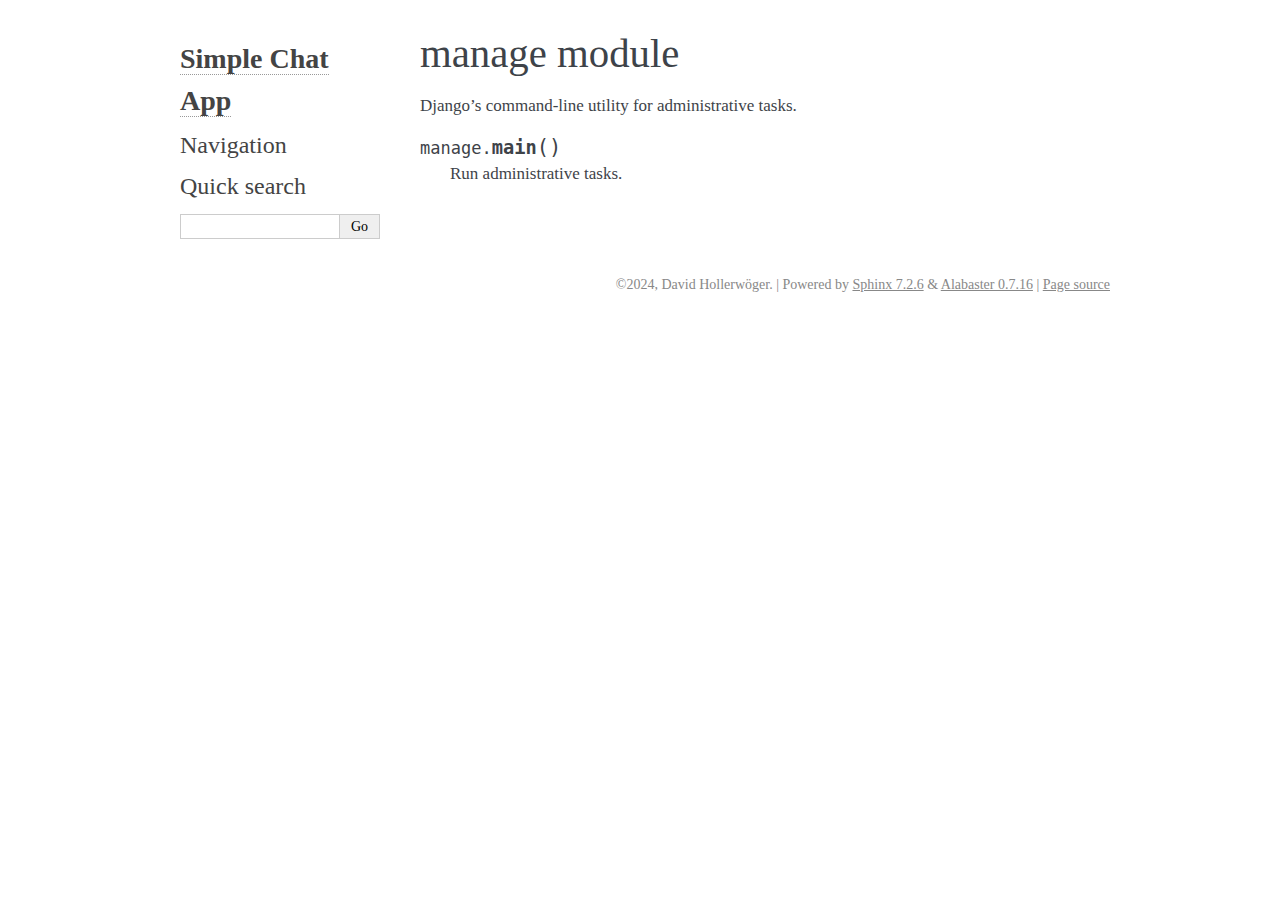
<file: docs/_build/html/manage.html>
<!DOCTYPE html>

<html lang="en" data-content_root="./">
  <head>
    <meta charset="utf-8" />
    <meta name="viewport" content="width=device-width, initial-scale=1.0" /><meta name="viewport" content="width=device-width, initial-scale=1" />

    <title>manage module &#8212; Simple Chat App 2024 documentation</title>
    <link rel="stylesheet" type="text/css" href="_static/pygments.css?v=d1102ebc" />
    <link rel="stylesheet" type="text/css" href="_static/alabaster.css?v=12dfc556" />
    <script src="_static/documentation_options.js?v=6fefd858"></script>
    <script src="_static/doctools.js?v=888ff710"></script>
    <script src="_static/sphinx_highlight.js?v=dc90522c"></script>
    <link rel="index" title="Index" href="genindex.html" />
    <link rel="search" title="Search" href="search.html" />
   
  <link rel="stylesheet" href="_static/custom.css" type="text/css" />
  

  
  

  </head><body>
  

    <div class="document">
      <div class="documentwrapper">
        <div class="bodywrapper">
          

          <div class="body" role="main">
            
  <section id="module-manage">
<span id="manage-module"></span><h1>manage module<a class="headerlink" href="#module-manage" title="Link to this heading">¶</a></h1>
<p>Django’s command-line utility for administrative tasks.</p>
<dl class="py function">
<dt class="sig sig-object py" id="manage.main">
<span class="sig-prename descclassname"><span class="pre">manage.</span></span><span class="sig-name descname"><span class="pre">main</span></span><span class="sig-paren">(</span><span class="sig-paren">)</span><a class="headerlink" href="#manage.main" title="Link to this definition">¶</a></dt>
<dd><p>Run administrative tasks.</p>
</dd></dl>

</section>


          </div>
          
        </div>
      </div>
      <div class="sphinxsidebar" role="navigation" aria-label="main navigation">
        <div class="sphinxsidebarwrapper">
<h1 class="logo"><a href="index.html">Simple Chat App</a></h1>








<h3>Navigation</h3>

<div class="relations">
<h3>Related Topics</h3>
<ul>
  <li><a href="index.html">Documentation overview</a><ul>
  </ul></li>
</ul>
</div>
<div id="searchbox" style="display: none" role="search">
  <h3 id="searchlabel">Quick search</h3>
    <div class="searchformwrapper">
    <form class="search" action="search.html" method="get">
      <input type="text" name="q" aria-labelledby="searchlabel" autocomplete="off" autocorrect="off" autocapitalize="off" spellcheck="false"/>
      <input type="submit" value="Go" />
    </form>
    </div>
</div>
<script>document.getElementById('searchbox').style.display = "block"</script>








        </div>
      </div>
      <div class="clearer"></div>
    </div>
    <div class="footer">
      &#169;2024, David Hollerwöger.
      
      |
      Powered by <a href="https://www.sphinx-doc.org/">Sphinx 7.2.6</a>
      &amp; <a href="https://alabaster.readthedocs.io">Alabaster 0.7.16</a>
      
      |
      <a href="_sources/manage.rst.txt"
          rel="nofollow">Page source</a>
    </div>

    

    
  </body>
</html>
</file>
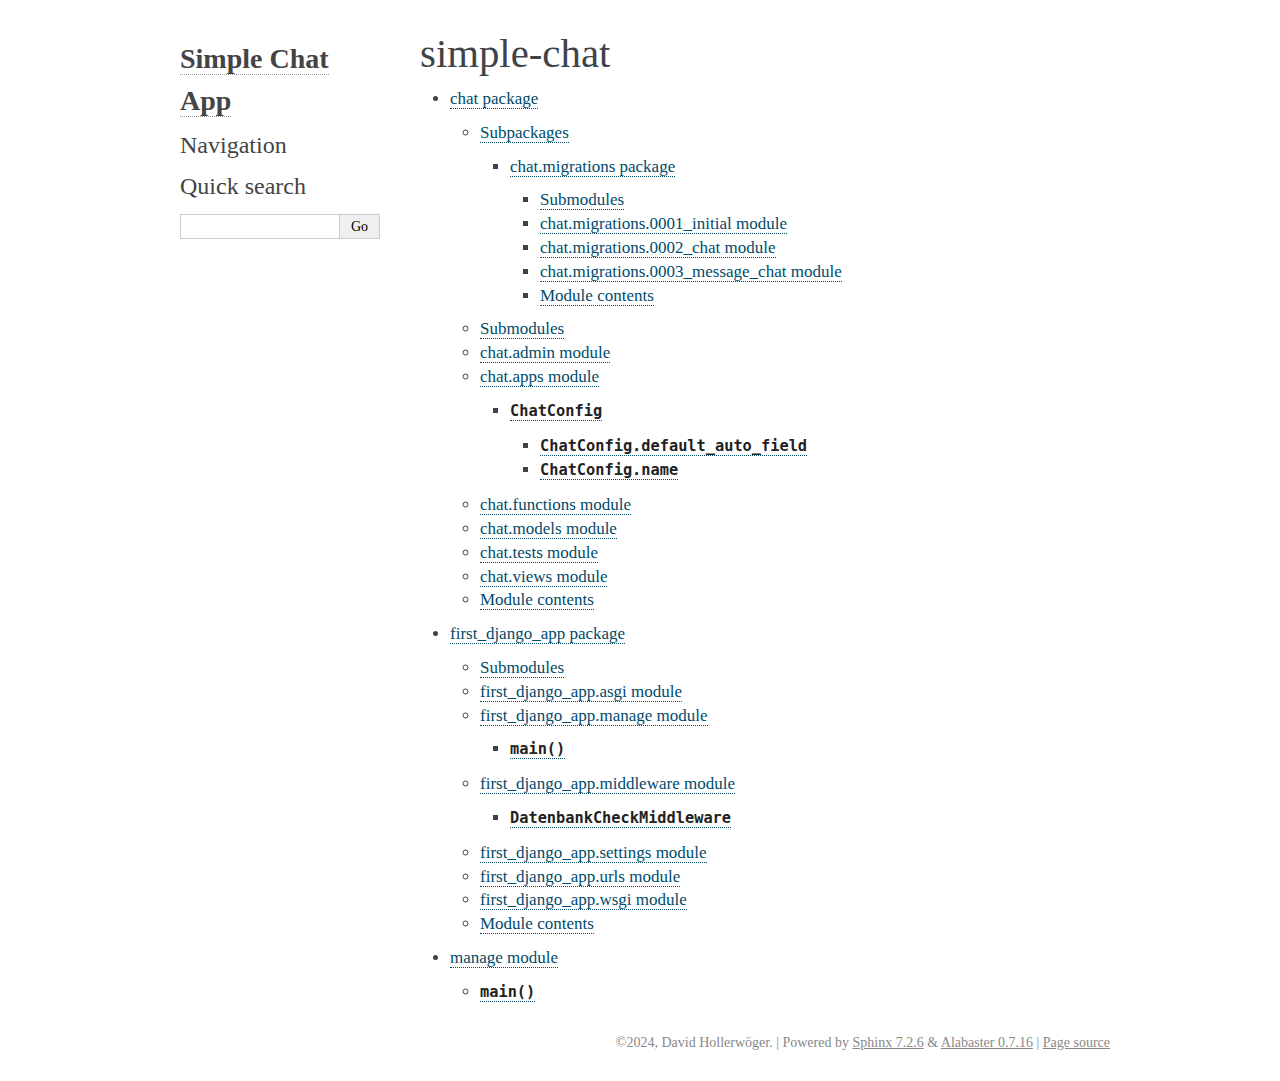
<file: docs/_build/html/modules.html>
<!DOCTYPE html>

<html lang="en" data-content_root="./">
  <head>
    <meta charset="utf-8" />
    <meta name="viewport" content="width=device-width, initial-scale=1.0" /><meta name="viewport" content="width=device-width, initial-scale=1" />

    <title>simple-chat &#8212; Simple Chat App 2024 documentation</title>
    <link rel="stylesheet" type="text/css" href="_static/pygments.css?v=d1102ebc" />
    <link rel="stylesheet" type="text/css" href="_static/alabaster.css?v=12dfc556" />
    <script src="_static/documentation_options.js?v=6fefd858"></script>
    <script src="_static/doctools.js?v=888ff710"></script>
    <script src="_static/sphinx_highlight.js?v=dc90522c"></script>
    <link rel="index" title="Index" href="genindex.html" />
    <link rel="search" title="Search" href="search.html" />
   
  <link rel="stylesheet" href="_static/custom.css" type="text/css" />
  

  
  

  </head><body>
  

    <div class="document">
      <div class="documentwrapper">
        <div class="bodywrapper">
          

          <div class="body" role="main">
            
  <section id="simple-chat">
<h1>simple-chat<a class="headerlink" href="#simple-chat" title="Link to this heading">¶</a></h1>
<div class="toctree-wrapper compound">
<ul>
<li class="toctree-l1"><a class="reference internal" href="chat.html">chat package</a><ul>
<li class="toctree-l2"><a class="reference internal" href="chat.html#subpackages">Subpackages</a><ul>
<li class="toctree-l3"><a class="reference internal" href="chat.migrations.html">chat.migrations package</a><ul>
<li class="toctree-l4"><a class="reference internal" href="chat.migrations.html#submodules">Submodules</a></li>
<li class="toctree-l4"><a class="reference internal" href="chat.migrations.html#chat-migrations-0001-initial-module">chat.migrations.0001_initial module</a></li>
<li class="toctree-l4"><a class="reference internal" href="chat.migrations.html#module-chat.migrations.0002_chat">chat.migrations.0002_chat module</a></li>
<li class="toctree-l4"><a class="reference internal" href="chat.migrations.html#module-chat.migrations.0003_message_chat">chat.migrations.0003_message_chat module</a></li>
<li class="toctree-l4"><a class="reference internal" href="chat.migrations.html#module-chat.migrations">Module contents</a></li>
</ul>
</li>
</ul>
</li>
<li class="toctree-l2"><a class="reference internal" href="chat.html#submodules">Submodules</a></li>
<li class="toctree-l2"><a class="reference internal" href="chat.html#chat-admin-module">chat.admin module</a></li>
<li class="toctree-l2"><a class="reference internal" href="chat.html#module-chat.apps">chat.apps module</a><ul>
<li class="toctree-l3"><a class="reference internal" href="chat.html#chat.apps.ChatConfig"><code class="docutils literal notranslate"><span class="pre">ChatConfig</span></code></a><ul>
<li class="toctree-l4"><a class="reference internal" href="chat.html#chat.apps.ChatConfig.default_auto_field"><code class="docutils literal notranslate"><span class="pre">ChatConfig.default_auto_field</span></code></a></li>
<li class="toctree-l4"><a class="reference internal" href="chat.html#chat.apps.ChatConfig.name"><code class="docutils literal notranslate"><span class="pre">ChatConfig.name</span></code></a></li>
</ul>
</li>
</ul>
</li>
<li class="toctree-l2"><a class="reference internal" href="chat.html#chat-functions-module">chat.functions module</a></li>
<li class="toctree-l2"><a class="reference internal" href="chat.html#chat-models-module">chat.models module</a></li>
<li class="toctree-l2"><a class="reference internal" href="chat.html#module-chat.tests">chat.tests module</a></li>
<li class="toctree-l2"><a class="reference internal" href="chat.html#chat-views-module">chat.views module</a></li>
<li class="toctree-l2"><a class="reference internal" href="chat.html#module-chat">Module contents</a></li>
</ul>
</li>
<li class="toctree-l1"><a class="reference internal" href="first_django_app.html">first_django_app package</a><ul>
<li class="toctree-l2"><a class="reference internal" href="first_django_app.html#submodules">Submodules</a></li>
<li class="toctree-l2"><a class="reference internal" href="first_django_app.html#module-first_django_app.asgi">first_django_app.asgi module</a></li>
<li class="toctree-l2"><a class="reference internal" href="first_django_app.html#module-first_django_app.manage">first_django_app.manage module</a><ul>
<li class="toctree-l3"><a class="reference internal" href="first_django_app.html#first_django_app.manage.main"><code class="docutils literal notranslate"><span class="pre">main()</span></code></a></li>
</ul>
</li>
<li class="toctree-l2"><a class="reference internal" href="first_django_app.html#module-first_django_app.middleware">first_django_app.middleware module</a><ul>
<li class="toctree-l3"><a class="reference internal" href="first_django_app.html#first_django_app.middleware.DatenbankCheckMiddleware"><code class="docutils literal notranslate"><span class="pre">DatenbankCheckMiddleware</span></code></a></li>
</ul>
</li>
<li class="toctree-l2"><a class="reference internal" href="first_django_app.html#module-first_django_app.settings">first_django_app.settings module</a></li>
<li class="toctree-l2"><a class="reference internal" href="first_django_app.html#module-first_django_app.urls">first_django_app.urls module</a></li>
<li class="toctree-l2"><a class="reference internal" href="first_django_app.html#module-first_django_app.wsgi">first_django_app.wsgi module</a></li>
<li class="toctree-l2"><a class="reference internal" href="first_django_app.html#module-first_django_app">Module contents</a></li>
</ul>
</li>
<li class="toctree-l1"><a class="reference internal" href="manage.html">manage module</a><ul>
<li class="toctree-l2"><a class="reference internal" href="manage.html#manage.main"><code class="docutils literal notranslate"><span class="pre">main()</span></code></a></li>
</ul>
</li>
</ul>
</div>
</section>


          </div>
          
        </div>
      </div>
      <div class="sphinxsidebar" role="navigation" aria-label="main navigation">
        <div class="sphinxsidebarwrapper">
<h1 class="logo"><a href="index.html">Simple Chat App</a></h1>








<h3>Navigation</h3>

<div class="relations">
<h3>Related Topics</h3>
<ul>
  <li><a href="index.html">Documentation overview</a><ul>
  </ul></li>
</ul>
</div>
<div id="searchbox" style="display: none" role="search">
  <h3 id="searchlabel">Quick search</h3>
    <div class="searchformwrapper">
    <form class="search" action="search.html" method="get">
      <input type="text" name="q" aria-labelledby="searchlabel" autocomplete="off" autocorrect="off" autocapitalize="off" spellcheck="false"/>
      <input type="submit" value="Go" />
    </form>
    </div>
</div>
<script>document.getElementById('searchbox').style.display = "block"</script>








        </div>
      </div>
      <div class="clearer"></div>
    </div>
    <div class="footer">
      &#169;2024, David Hollerwöger.
      
      |
      Powered by <a href="https://www.sphinx-doc.org/">Sphinx 7.2.6</a>
      &amp; <a href="https://alabaster.readthedocs.io">Alabaster 0.7.16</a>
      
      |
      <a href="_sources/modules.rst.txt"
          rel="nofollow">Page source</a>
    </div>

    

    
  </body>
</html>
</file>
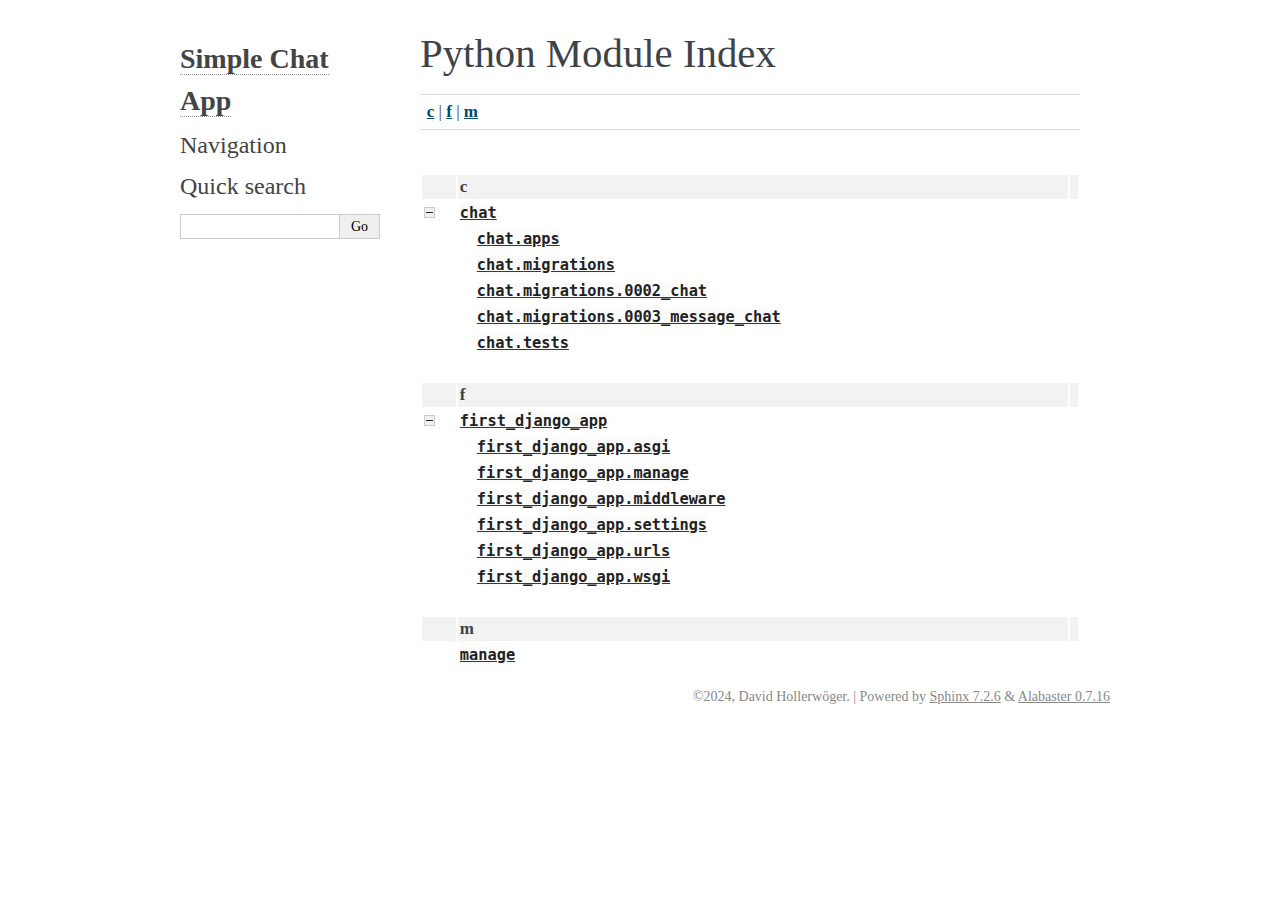
<file: docs/_build/html/py-modindex.html>
<!DOCTYPE html>

<html lang="en" data-content_root="./">
  <head>
    <meta charset="utf-8" />
    <meta name="viewport" content="width=device-width, initial-scale=1.0" />
    <title>Python Module Index &#8212; Simple Chat App 2024 documentation</title>
    <link rel="stylesheet" type="text/css" href="_static/pygments.css?v=d1102ebc" />
    <link rel="stylesheet" type="text/css" href="_static/alabaster.css?v=12dfc556" />
    <script src="_static/documentation_options.js?v=6fefd858"></script>
    <script src="_static/doctools.js?v=888ff710"></script>
    <script src="_static/sphinx_highlight.js?v=dc90522c"></script>
    <link rel="index" title="Index" href="genindex.html" />
    <link rel="search" title="Search" href="search.html" />

   
  <link rel="stylesheet" href="_static/custom.css" type="text/css" />
  

  
  



  </head><body>
  

    <div class="document">
      <div class="documentwrapper">
        <div class="bodywrapper">
          

          <div class="body" role="main">
            

   <h1>Python Module Index</h1>

   <div class="modindex-jumpbox">
   <a href="#cap-c"><strong>c</strong></a> | 
   <a href="#cap-f"><strong>f</strong></a> | 
   <a href="#cap-m"><strong>m</strong></a>
   </div>

   <table class="indextable modindextable">
     <tr class="pcap"><td></td><td>&#160;</td><td></td></tr>
     <tr class="cap" id="cap-c"><td></td><td>
       <strong>c</strong></td><td></td></tr>
     <tr>
       <td><img src="_static/minus.png" class="toggler"
              id="toggle-1" style="display: none" alt="-" /></td>
       <td>
       <a href="chat.html#module-chat"><code class="xref">chat</code></a></td><td>
       <em></em></td></tr>
     <tr class="cg-1">
       <td></td>
       <td>&#160;&#160;&#160;
       <a href="chat.html#module-chat.apps"><code class="xref">chat.apps</code></a></td><td>
       <em></em></td></tr>
     <tr class="cg-1">
       <td></td>
       <td>&#160;&#160;&#160;
       <a href="chat.migrations.html#module-chat.migrations"><code class="xref">chat.migrations</code></a></td><td>
       <em></em></td></tr>
     <tr class="cg-1">
       <td></td>
       <td>&#160;&#160;&#160;
       <a href="chat.migrations.html#module-chat.migrations.0002_chat"><code class="xref">chat.migrations.0002_chat</code></a></td><td>
       <em></em></td></tr>
     <tr class="cg-1">
       <td></td>
       <td>&#160;&#160;&#160;
       <a href="chat.migrations.html#module-chat.migrations.0003_message_chat"><code class="xref">chat.migrations.0003_message_chat</code></a></td><td>
       <em></em></td></tr>
     <tr class="cg-1">
       <td></td>
       <td>&#160;&#160;&#160;
       <a href="chat.html#module-chat.tests"><code class="xref">chat.tests</code></a></td><td>
       <em></em></td></tr>
     <tr class="pcap"><td></td><td>&#160;</td><td></td></tr>
     <tr class="cap" id="cap-f"><td></td><td>
       <strong>f</strong></td><td></td></tr>
     <tr>
       <td><img src="_static/minus.png" class="toggler"
              id="toggle-2" style="display: none" alt="-" /></td>
       <td>
       <a href="first_django_app.html#module-first_django_app"><code class="xref">first_django_app</code></a></td><td>
       <em></em></td></tr>
     <tr class="cg-2">
       <td></td>
       <td>&#160;&#160;&#160;
       <a href="first_django_app.html#module-first_django_app.asgi"><code class="xref">first_django_app.asgi</code></a></td><td>
       <em></em></td></tr>
     <tr class="cg-2">
       <td></td>
       <td>&#160;&#160;&#160;
       <a href="first_django_app.html#module-first_django_app.manage"><code class="xref">first_django_app.manage</code></a></td><td>
       <em></em></td></tr>
     <tr class="cg-2">
       <td></td>
       <td>&#160;&#160;&#160;
       <a href="first_django_app.html#module-first_django_app.middleware"><code class="xref">first_django_app.middleware</code></a></td><td>
       <em></em></td></tr>
     <tr class="cg-2">
       <td></td>
       <td>&#160;&#160;&#160;
       <a href="first_django_app.html#module-first_django_app.settings"><code class="xref">first_django_app.settings</code></a></td><td>
       <em></em></td></tr>
     <tr class="cg-2">
       <td></td>
       <td>&#160;&#160;&#160;
       <a href="first_django_app.html#module-first_django_app.urls"><code class="xref">first_django_app.urls</code></a></td><td>
       <em></em></td></tr>
     <tr class="cg-2">
       <td></td>
       <td>&#160;&#160;&#160;
       <a href="first_django_app.html#module-first_django_app.wsgi"><code class="xref">first_django_app.wsgi</code></a></td><td>
       <em></em></td></tr>
     <tr class="pcap"><td></td><td>&#160;</td><td></td></tr>
     <tr class="cap" id="cap-m"><td></td><td>
       <strong>m</strong></td><td></td></tr>
     <tr>
       <td></td>
       <td>
       <a href="manage.html#module-manage"><code class="xref">manage</code></a></td><td>
       <em></em></td></tr>
   </table>


          </div>
          
        </div>
      </div>
      <div class="sphinxsidebar" role="navigation" aria-label="main navigation">
        <div class="sphinxsidebarwrapper">
<h1 class="logo"><a href="index.html">Simple Chat App</a></h1>








<h3>Navigation</h3>

<div class="relations">
<h3>Related Topics</h3>
<ul>
  <li><a href="index.html">Documentation overview</a><ul>
  </ul></li>
</ul>
</div>
<div id="searchbox" style="display: none" role="search">
  <h3 id="searchlabel">Quick search</h3>
    <div class="searchformwrapper">
    <form class="search" action="search.html" method="get">
      <input type="text" name="q" aria-labelledby="searchlabel" autocomplete="off" autocorrect="off" autocapitalize="off" spellcheck="false"/>
      <input type="submit" value="Go" />
    </form>
    </div>
</div>
<script>document.getElementById('searchbox').style.display = "block"</script>








        </div>
      </div>
      <div class="clearer"></div>
    </div>
    <div class="footer">
      &#169;2024, David Hollerwöger.
      
      |
      Powered by <a href="https://www.sphinx-doc.org/">Sphinx 7.2.6</a>
      &amp; <a href="https://alabaster.readthedocs.io">Alabaster 0.7.16</a>
      
    </div>

    

    
  </body>
</html>
</file>
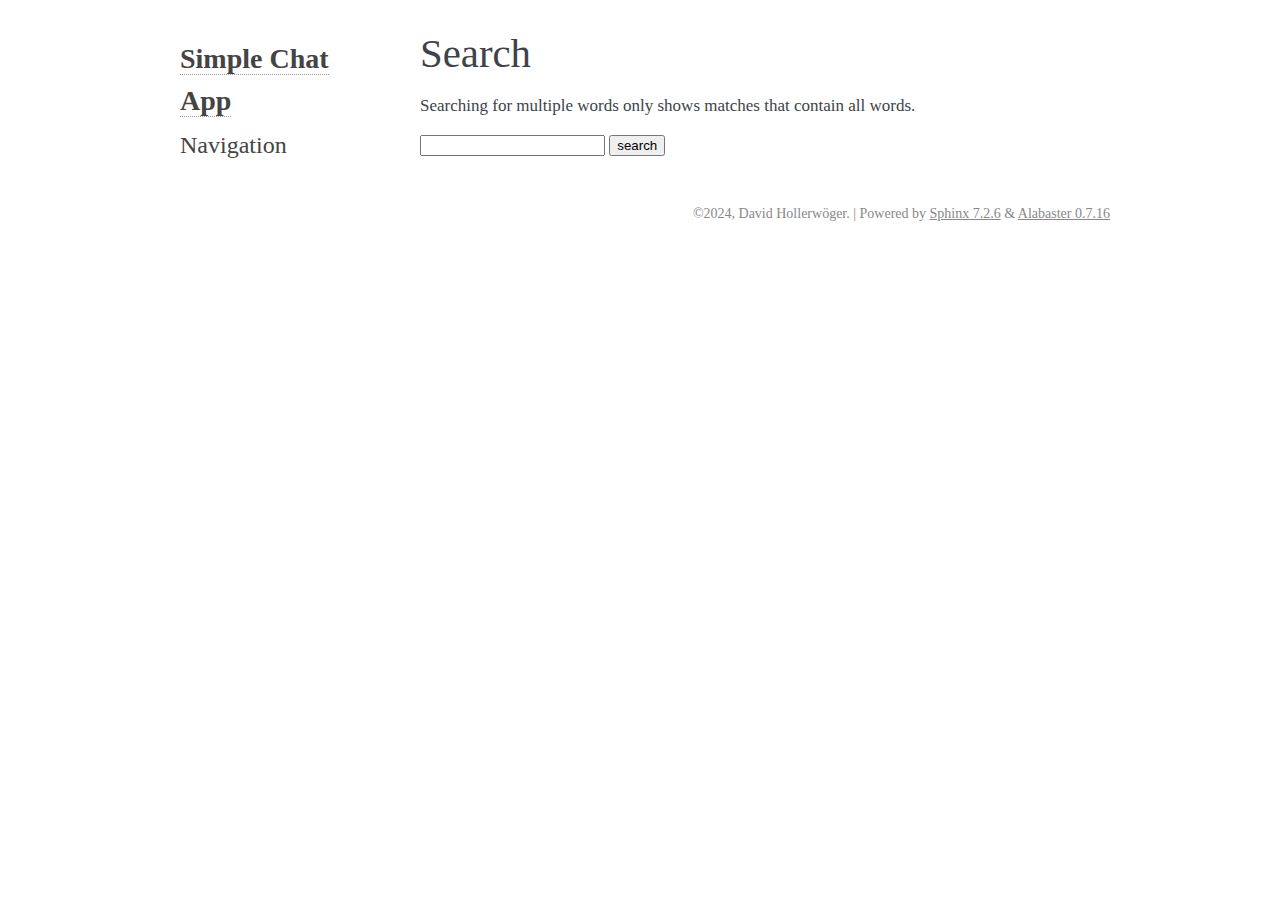
<file: docs/_build/html/search.html>
<!DOCTYPE html>

<html lang="en" data-content_root="./">
  <head>
    <meta charset="utf-8" />
    <meta name="viewport" content="width=device-width, initial-scale=1.0" />
    <title>Search &#8212; Simple Chat App 2024 documentation</title>
    <link rel="stylesheet" type="text/css" href="_static/pygments.css?v=d1102ebc" />
    <link rel="stylesheet" type="text/css" href="_static/alabaster.css?v=12dfc556" />
    
    <script src="_static/documentation_options.js?v=6fefd858"></script>
    <script src="_static/doctools.js?v=888ff710"></script>
    <script src="_static/sphinx_highlight.js?v=dc90522c"></script>
    <script src="_static/searchtools.js"></script>
    <script src="_static/language_data.js"></script>
    <link rel="index" title="Index" href="genindex.html" />
    <link rel="search" title="Search" href="#" />
  <script src="searchindex.js" defer></script>
  
   
  <link rel="stylesheet" href="_static/custom.css" type="text/css" />
  

  
  


  </head><body>
  

    <div class="document">
      <div class="documentwrapper">
        <div class="bodywrapper">
          

          <div class="body" role="main">
            
  <h1 id="search-documentation">Search</h1>
  
  <noscript>
  <div class="admonition warning">
  <p>
    Please activate JavaScript to enable the search
    functionality.
  </p>
  </div>
  </noscript>
  
  
  <p>
    Searching for multiple words only shows matches that contain
    all words.
  </p>
  
  
  <form action="" method="get">
    <input type="text" name="q" aria-labelledby="search-documentation" value="" autocomplete="off" autocorrect="off" autocapitalize="off" spellcheck="false"/>
    <input type="submit" value="search" />
    <span id="search-progress" style="padding-left: 10px"></span>
  </form>
  
  
  
  <div id="search-results">
  
  </div>
  

          </div>
          
        </div>
      </div>
      <div class="sphinxsidebar" role="navigation" aria-label="main navigation">
        <div class="sphinxsidebarwrapper">
<h1 class="logo"><a href="index.html">Simple Chat App</a></h1>








<h3>Navigation</h3>

<div class="relations">
<h3>Related Topics</h3>
<ul>
  <li><a href="index.html">Documentation overview</a><ul>
  </ul></li>
</ul>
</div>








        </div>
      </div>
      <div class="clearer"></div>
    </div>
    <div class="footer">
      &#169;2024, David Hollerwöger.
      
      |
      Powered by <a href="https://www.sphinx-doc.org/">Sphinx 7.2.6</a>
      &amp; <a href="https://alabaster.readthedocs.io">Alabaster 0.7.16</a>
      
    </div>

    

    
  </body>
</html>
</file>
<file: docs/_build/html/_static/pygments.css>
pre { line-height: 125%; }
td.linenos .normal { color: inherit; background-color: transparent; padding-left: 5px; padding-right: 5px; }
span.linenos { color: inherit; background-color: transparent; padding-left: 5px; padding-right: 5px; }
td.linenos .special { color: #000000; background-color: #ffffc0; padding-left: 5px; padding-right: 5px; }
span.linenos.special { color: #000000; background-color: #ffffc0; padding-left: 5px; padding-right: 5px; }
.highlight .hll { background-color: #ffffcc }
.highlight { background: #f8f8f8; }
.highlight .c { color: #8f5902; font-style: italic } /* Comment */
.highlight .err { color: #a40000; border: 1px solid #ef2929 } /* Error */
.highlight .g { color: #000000 } /* Generic */
.highlight .k { color: #004461; font-weight: bold } /* Keyword */
.highlight .l { color: #000000 } /* Literal */
.highlight .n { color: #000000 } /* Name */
.highlight .o { color: #582800 } /* Operator */
.highlight .x { color: #000000 } /* Other */
.highlight .p { color: #000000; font-weight: bold } /* Punctuation */
.highlight .ch { color: #8f5902; font-style: italic } /* Comment.Hashbang */
.highlight .cm { color: #8f5902; font-style: italic } /* Comment.Multiline */
.highlight .cp { color: #8f5902 } /* Comment.Preproc */
.highlight .cpf { color: #8f5902; font-style: italic } /* Comment.PreprocFile */
.highlight .c1 { color: #8f5902; font-style: italic } /* Comment.Single */
.highlight .cs { color: #8f5902; font-style: italic } /* Comment.Special */
.highlight .gd { color: #a40000 } /* Generic.Deleted */
.highlight .ge { color: #000000; font-style: italic } /* Generic.Emph */
.highlight .ges { color: #000000 } /* Generic.EmphStrong */
.highlight .gr { color: #ef2929 } /* Generic.Error */
.highlight .gh { color: #000080; font-weight: bold } /* Generic.Heading */
.highlight .gi { color: #00A000 } /* Generic.Inserted */
.highlight .go { color: #888888 } /* Generic.Output */
.highlight .gp { color: #745334 } /* Generic.Prompt */
.highlight .gs { color: #000000; font-weight: bold } /* Generic.Strong */
.highlight .gu { color: #800080; font-weight: bold } /* Generic.Subheading */
.highlight .gt { color: #a40000; font-weight: bold } /* Generic.Traceback */
.highlight .kc { color: #004461; font-weight: bold } /* Keyword.Constant */
.highlight .kd { color: #004461; font-weight: bold } /* Keyword.Declaration */
.highlight .kn { color: #004461; font-weight: bold } /* Keyword.Namespace */
.highlight .kp { color: #004461; font-weight: bold } /* Keyword.Pseudo */
.highlight .kr { color: #004461; font-weight: bold } /* Keyword.Reserved */
.highlight .kt { color: #004461; font-weight: bold } /* Keyword.Type */
.highlight .ld { color: #000000 } /* Literal.Date */
.highlight .m { color: #990000 } /* Literal.Number */
.highlight .s { color: #4e9a06 } /* Literal.String */
.highlight .na { color: #c4a000 } /* Name.Attribute */
.highlight .nb { color: #004461 } /* Name.Builtin */
.highlight .nc { color: #000000 } /* Name.Class */
.highlight .no { color: #000000 } /* Name.Constant */
.highlight .nd { color: #888888 } /* Name.Decorator */
.highlight .ni { color: #ce5c00 } /* Name.Entity */
.highlight .ne { color: #cc0000; font-weight: bold } /* Name.Exception */
.highlight .nf { color: #000000 } /* Name.Function */
.highlight .nl { color: #f57900 } /* Name.Label */
.highlight .nn { color: #000000 } /* Name.Namespace */
.highlight .nx { color: #000000 } /* Name.Other */
.highlight .py { color: #000000 } /* Name.Property */
.highlight .nt { color: #004461; font-weight: bold } /* Name.Tag */
.highlight .nv { color: #000000 } /* Name.Variable */
.highlight .ow { color: #004461; font-weight: bold } /* Operator.Word */
.highlight .pm { color: #000000; font-weight: bold } /* Punctuation.Marker */
.highlight .w { color: #f8f8f8 } /* Text.Whitespace */
.highlight .mb { color: #990000 } /* Literal.Number.Bin */
.highlight .mf { color: #990000 } /* Literal.Number.Float */
.highlight .mh { color: #990000 } /* Literal.Number.Hex */
.highlight .mi { color: #990000 } /* Literal.Number.Integer */
.highlight .mo { color: #990000 } /* Literal.Number.Oct */
.highlight .sa { color: #4e9a06 } /* Literal.String.Affix */
.highlight .sb { color: #4e9a06 } /* Literal.String.Backtick */
.highlight .sc { color: #4e9a06 } /* Literal.String.Char */
.highlight .dl { color: #4e9a06 } /* Literal.String.Delimiter */
.highlight .sd { color: #8f5902; font-style: italic } /* Literal.String.Doc */
.highlight .s2 { color: #4e9a06 } /* Literal.String.Double */
.highlight .se { color: #4e9a06 } /* Literal.String.Escape */
.highlight .sh { color: #4e9a06 } /* Literal.String.Heredoc */
.highlight .si { color: #4e9a06 } /* Literal.String.Interpol */
.highlight .sx { color: #4e9a06 } /* Literal.String.Other */
.highlight .sr { color: #4e9a06 } /* Literal.String.Regex */
.highlight .s1 { color: #4e9a06 } /* Literal.String.Single */
.highlight .ss { color: #4e9a06 } /* Literal.String.Symbol */
.highlight .bp { color: #3465a4 } /* Name.Builtin.Pseudo */
.highlight .fm { color: #000000 } /* Name.Function.Magic */
.highlight .vc { color: #000000 } /* Name.Variable.Class */
.highlight .vg { color: #000000 } /* Name.Variable.Global */
.highlight .vi { color: #000000 } /* Name.Variable.Instance */
.highlight .vm { color: #000000 } /* Name.Variable.Magic */
.highlight .il { color: #990000 } /* Literal.Number.Integer.Long */
</file>
<file: docs/_build/html/_static/alabaster.css>
@import url("basic.css");

/* -- page layout ----------------------------------------------------------- */

body {
    font-family: Georgia, serif;
    font-size: 17px;
    background-color: #fff;
    color: #000;
    margin: 0;
    padding: 0;
}


div.document {
    width: 940px;
    margin: 30px auto 0 auto;
}

div.documentwrapper {
    float: left;
    width: 100%;
}

div.bodywrapper {
    margin: 0 0 0 220px;
}

div.sphinxsidebar {
    width: 220px;
    font-size: 14px;
    line-height: 1.5;
}

hr {
    border: 1px solid #B1B4B6;
}

div.body {
    background-color: #fff;
    color: #3E4349;
    padding: 0 30px 0 30px;
}

div.body > .section {
    text-align: left;
}

div.footer {
    width: 940px;
    margin: 20px auto 30px auto;
    font-size: 14px;
    color: #888;
    text-align: right;
}

div.footer a {
    color: #888;
}

p.caption {
    font-family: inherit;
    font-size: inherit;
}


div.relations {
    display: none;
}


div.sphinxsidebar {
    max-height: 100%;
    overflow-y: auto;
}

div.sphinxsidebar a {
    color: #444;
    text-decoration: none;
    border-bottom: 1px dotted #999;
}

div.sphinxsidebar a:hover {
    border-bottom: 1px solid #999;
}

div.sphinxsidebarwrapper {
    padding: 18px 10px;
}

div.sphinxsidebarwrapper p.logo {
    padding: 0;
    margin: -10px 0 0 0px;
    text-align: center;
}

div.sphinxsidebarwrapper h1.logo {
    margin-top: -10px;
    text-align: center;
    margin-bottom: 5px;
    text-align: left;
}

div.sphinxsidebarwrapper h1.logo-name {
    margin-top: 0px;
}

div.sphinxsidebarwrapper p.blurb {
    margin-top: 0;
    font-style: normal;
}

div.sphinxsidebar h3,
div.sphinxsidebar h4 {
    font-family: Georgia, serif;
    color: #444;
    font-size: 24px;
    font-weight: normal;
    margin: 0 0 5px 0;
    padding: 0;
}

div.sphinxsidebar h4 {
    font-size: 20px;
}

div.sphinxsidebar h3 a {
    color: #444;
}

div.sphinxsidebar p.logo a,
div.sphinxsidebar h3 a,
div.sphinxsidebar p.logo a:hover,
div.sphinxsidebar h3 a:hover {
    border: none;
}

div.sphinxsidebar p {
    color: #555;
    margin: 10px 0;
}

div.sphinxsidebar ul {
    margin: 10px 0;
    padding: 0;
    color: #000;
}

div.sphinxsidebar ul li.toctree-l1 > a {
    font-size: 120%;
}

div.sphinxsidebar ul li.toctree-l2 > a {
    font-size: 110%;
}

div.sphinxsidebar input {
    border: 1px solid #CCC;
    font-family: Georgia, serif;
    font-size: 1em;
}

div.sphinxsidebar #searchbox input[type="text"] {
    width: 160px;
}

div.sphinxsidebar .search > div {
    display: table-cell;
}

div.sphinxsidebar hr {
    border: none;
    height: 1px;
    color: #AAA;
    background: #AAA;

    text-align: left;
    margin-left: 0;
    width: 50%;
}

div.sphinxsidebar .badge {
    border-bottom: none;
}

div.sphinxsidebar .badge:hover {
    border-bottom: none;
}

/* To address an issue with donation coming after search */
div.sphinxsidebar h3.donation {
    margin-top: 10px;
}

/* -- body styles ----------------------------------------------------------- */

a {
    color: #004B6B;
    text-decoration: underline;
}

a:hover {
    color: #6D4100;
    text-decoration: underline;
}

div.body h1,
div.body h2,
div.body h3,
div.body h4,
div.body h5,
div.body h6 {
    font-family: Georgia, serif;
    font-weight: normal;
    margin: 30px 0px 10px 0px;
    padding: 0;
}

div.body h1 { margin-top: 0; padding-top: 0; font-size: 240%; }
div.body h2 { font-size: 180%; }
div.body h3 { font-size: 150%; }
div.body h4 { font-size: 130%; }
div.body h5 { font-size: 100%; }
div.body h6 { font-size: 100%; }

a.headerlink {
    color: #DDD;
    padding: 0 4px;
    text-decoration: none;
}

a.headerlink:hover {
    color: #444;
    background: #EAEAEA;
}

div.body p, div.body dd, div.body li {
    line-height: 1.4em;
}

div.admonition {
    margin: 20px 0px;
    padding: 10px 30px;
    background-color: #EEE;
    border: 1px solid #CCC;
}

div.admonition tt.xref, div.admonition code.xref, div.admonition a tt {
    background-color: #FBFBFB;
    border-bottom: 1px solid #fafafa;
}

div.admonition p.admonition-title {
    font-family: Georgia, serif;
    font-weight: normal;
    font-size: 24px;
    margin: 0 0 10px 0;
    padding: 0;
    line-height: 1;
}

div.admonition p.last {
    margin-bottom: 0;
}

div.highlight {
    background-color: #fff;
}

dt:target, .highlight {
    background: #FAF3E8;
}

div.warning {
    background-color: #FCC;
    border: 1px solid #FAA;
}

div.danger {
    background-color: #FCC;
    border: 1px solid #FAA;
    -moz-box-shadow: 2px 2px 4px #D52C2C;
    -webkit-box-shadow: 2px 2px 4px #D52C2C;
    box-shadow: 2px 2px 4px #D52C2C;
}

div.error {
    background-color: #FCC;
    border: 1px solid #FAA;
    -moz-box-shadow: 2px 2px 4px #D52C2C;
    -webkit-box-shadow: 2px 2px 4px #D52C2C;
    box-shadow: 2px 2px 4px #D52C2C;
}

div.caution {
    background-color: #FCC;
    border: 1px solid #FAA;
}

div.attention {
    background-color: #FCC;
    border: 1px solid #FAA;
}

div.important {
    background-color: #EEE;
    border: 1px solid #CCC;
}

div.note {
    background-color: #EEE;
    border: 1px solid #CCC;
}

div.tip {
    background-color: #EEE;
    border: 1px solid #CCC;
}

div.hint {
    background-color: #EEE;
    border: 1px solid #CCC;
}

div.seealso {
    background-color: #EEE;
    border: 1px solid #CCC;
}

div.topic {
    background-color: #EEE;
}

p.admonition-title {
    display: inline;
}

p.admonition-title:after {
    content: ":";
}

pre, tt, code {
    font-family: 'Consolas', 'Menlo', 'DejaVu Sans Mono', 'Bitstream Vera Sans Mono', monospace;
    font-size: 0.9em;
}

.hll {
    background-color: #FFC;
    margin: 0 -12px;
    padding: 0 12px;
    display: block;
}

img.screenshot {
}

tt.descname, tt.descclassname, code.descname, code.descclassname {
    font-size: 0.95em;
}

tt.descname, code.descname {
    padding-right: 0.08em;
}

img.screenshot {
    -moz-box-shadow: 2px 2px 4px #EEE;
    -webkit-box-shadow: 2px 2px 4px #EEE;
    box-shadow: 2px 2px 4px #EEE;
}

table.docutils {
    border: 1px solid #888;
    -moz-box-shadow: 2px 2px 4px #EEE;
    -webkit-box-shadow: 2px 2px 4px #EEE;
    box-shadow: 2px 2px 4px #EEE;
}

table.docutils td, table.docutils th {
    border: 1px solid #888;
    padding: 0.25em 0.7em;
}

table.field-list, table.footnote {
    border: none;
    -moz-box-shadow: none;
    -webkit-box-shadow: none;
    box-shadow: none;
}

table.footnote {
    margin: 15px 0;
    width: 100%;
    border: 1px solid #EEE;
    background: #FDFDFD;
    font-size: 0.9em;
}

table.footnote + table.footnote {
    margin-top: -15px;
    border-top: none;
}

table.field-list th {
    padding: 0 0.8em 0 0;
}

table.field-list td {
    padding: 0;
}

table.field-list p {
    margin-bottom: 0.8em;
}

/* Cloned from
 * https://github.com/sphinx-doc/sphinx/commit/ef60dbfce09286b20b7385333d63a60321784e68
 */
.field-name {
    -moz-hyphens: manual;
    -ms-hyphens: manual;
    -webkit-hyphens: manual;
    hyphens: manual;
}

table.footnote td.label {
    width: .1px;
    padding: 0.3em 0 0.3em 0.5em;
}

table.footnote td {
    padding: 0.3em 0.5em;
}

dl {
    margin-left: 0;
    margin-right: 0;
    margin-top: 0;
    padding: 0;
}

dl dd {
    margin-left: 30px;
}

blockquote {
    margin: 0 0 0 30px;
    padding: 0;
}

ul, ol {
    /* Matches the 30px from the narrow-screen "li > ul" selector below */
    margin: 10px 0 10px 30px;
    padding: 0;
}

pre {
    background: #EEE;
    padding: 7px 30px;
    margin: 15px 0px;
    line-height: 1.3em;
}

div.viewcode-block:target {
    background: #ffd;
}

dl pre, blockquote pre, li pre {
    margin-left: 0;
    padding-left: 30px;
}

tt, code {
    background-color: #ecf0f3;
    color: #222;
    /* padding: 1px 2px; */
}

tt.xref, code.xref, a tt {
    background-color: #FBFBFB;
    border-bottom: 1px solid #fff;
}

a.reference {
    text-decoration: none;
    border-bottom: 1px dotted #004B6B;
}

/* Don't put an underline on images */
a.image-reference, a.image-reference:hover {
    border-bottom: none;
}

a.reference:hover {
    border-bottom: 1px solid #6D4100;
}

a.footnote-reference {
    text-decoration: none;
    font-size: 0.7em;
    vertical-align: top;
    border-bottom: 1px dotted #004B6B;
}

a.footnote-reference:hover {
    border-bottom: 1px solid #6D4100;
}

a:hover tt, a:hover code {
    background: #EEE;
}


@media screen and (max-width: 870px) {

    div.sphinxsidebar {
    	display: none;
    }

    div.document {
       width: 100%;

    }

    div.documentwrapper {
    	margin-left: 0;
    	margin-top: 0;
    	margin-right: 0;
    	margin-bottom: 0;
    }

    div.bodywrapper {
    	margin-top: 0;
    	margin-right: 0;
    	margin-bottom: 0;
    	margin-left: 0;
    }

    ul {
    	margin-left: 0;
    }

	li > ul {
        /* Matches the 30px from the "ul, ol" selector above */
		margin-left: 30px;
	}

    .document {
    	width: auto;
    }

    .footer {
    	width: auto;
    }

    .bodywrapper {
    	margin: 0;
    }

    .footer {
    	width: auto;
    }

    .github {
        display: none;
    }



}



@media screen and (max-width: 875px) {

    body {
        margin: 0;
        padding: 20px 30px;
    }

    div.documentwrapper {
        float: none;
        background: #fff;
    }

    div.sphinxsidebar {
        display: block;
        float: none;
        width: 102.5%;
        margin: 50px -30px -20px -30px;
        padding: 10px 20px;
        background: #333;
        color: #FFF;
    }

    div.sphinxsidebar h3, div.sphinxsidebar h4, div.sphinxsidebar p,
    div.sphinxsidebar h3 a {
        color: #fff;
    }

    div.sphinxsidebar a {
        color: #AAA;
    }

    div.sphinxsidebar p.logo {
        display: none;
    }

    div.document {
        width: 100%;
        margin: 0;
    }

    div.footer {
        display: none;
    }

    div.bodywrapper {
        margin: 0;
    }

    div.body {
        min-height: 0;
        padding: 0;
    }

    .rtd_doc_footer {
        display: none;
    }

    .document {
        width: auto;
    }

    .footer {
        width: auto;
    }

    .footer {
        width: auto;
    }

    .github {
        display: none;
    }
}


/* misc. */

.revsys-inline {
    display: none!important;
}

/* Hide ugly table cell borders in ..bibliography:: directive output */
table.docutils.citation, table.docutils.citation td, table.docutils.citation th {
  border: none;
  /* Below needed in some edge cases; if not applied, bottom shadows appear */
  -moz-box-shadow: none;
  -webkit-box-shadow: none;
  box-shadow: none;
}


/* relbar */

.related {
    line-height: 30px;
    width: 100%;
    font-size: 0.9rem;
}

.related.top {
    border-bottom: 1px solid #EEE;
    margin-bottom: 20px;
}

.related.bottom {
    border-top: 1px solid #EEE;
}

.related ul {
    padding: 0;
    margin: 0;
    list-style: none;
}

.related li {
    display: inline;
}

nav#rellinks {
    float: right;
}

nav#rellinks li+li:before {
    content: "|";
}

nav#breadcrumbs li+li:before {
    content: "\00BB";
}

/* Hide certain items when printing */
@media print {
    div.related {
        display: none;
    }
}
</file>
<file: docs/_build/html/_static/custom.css>
/* This file intentionally left blank. */
</file>
